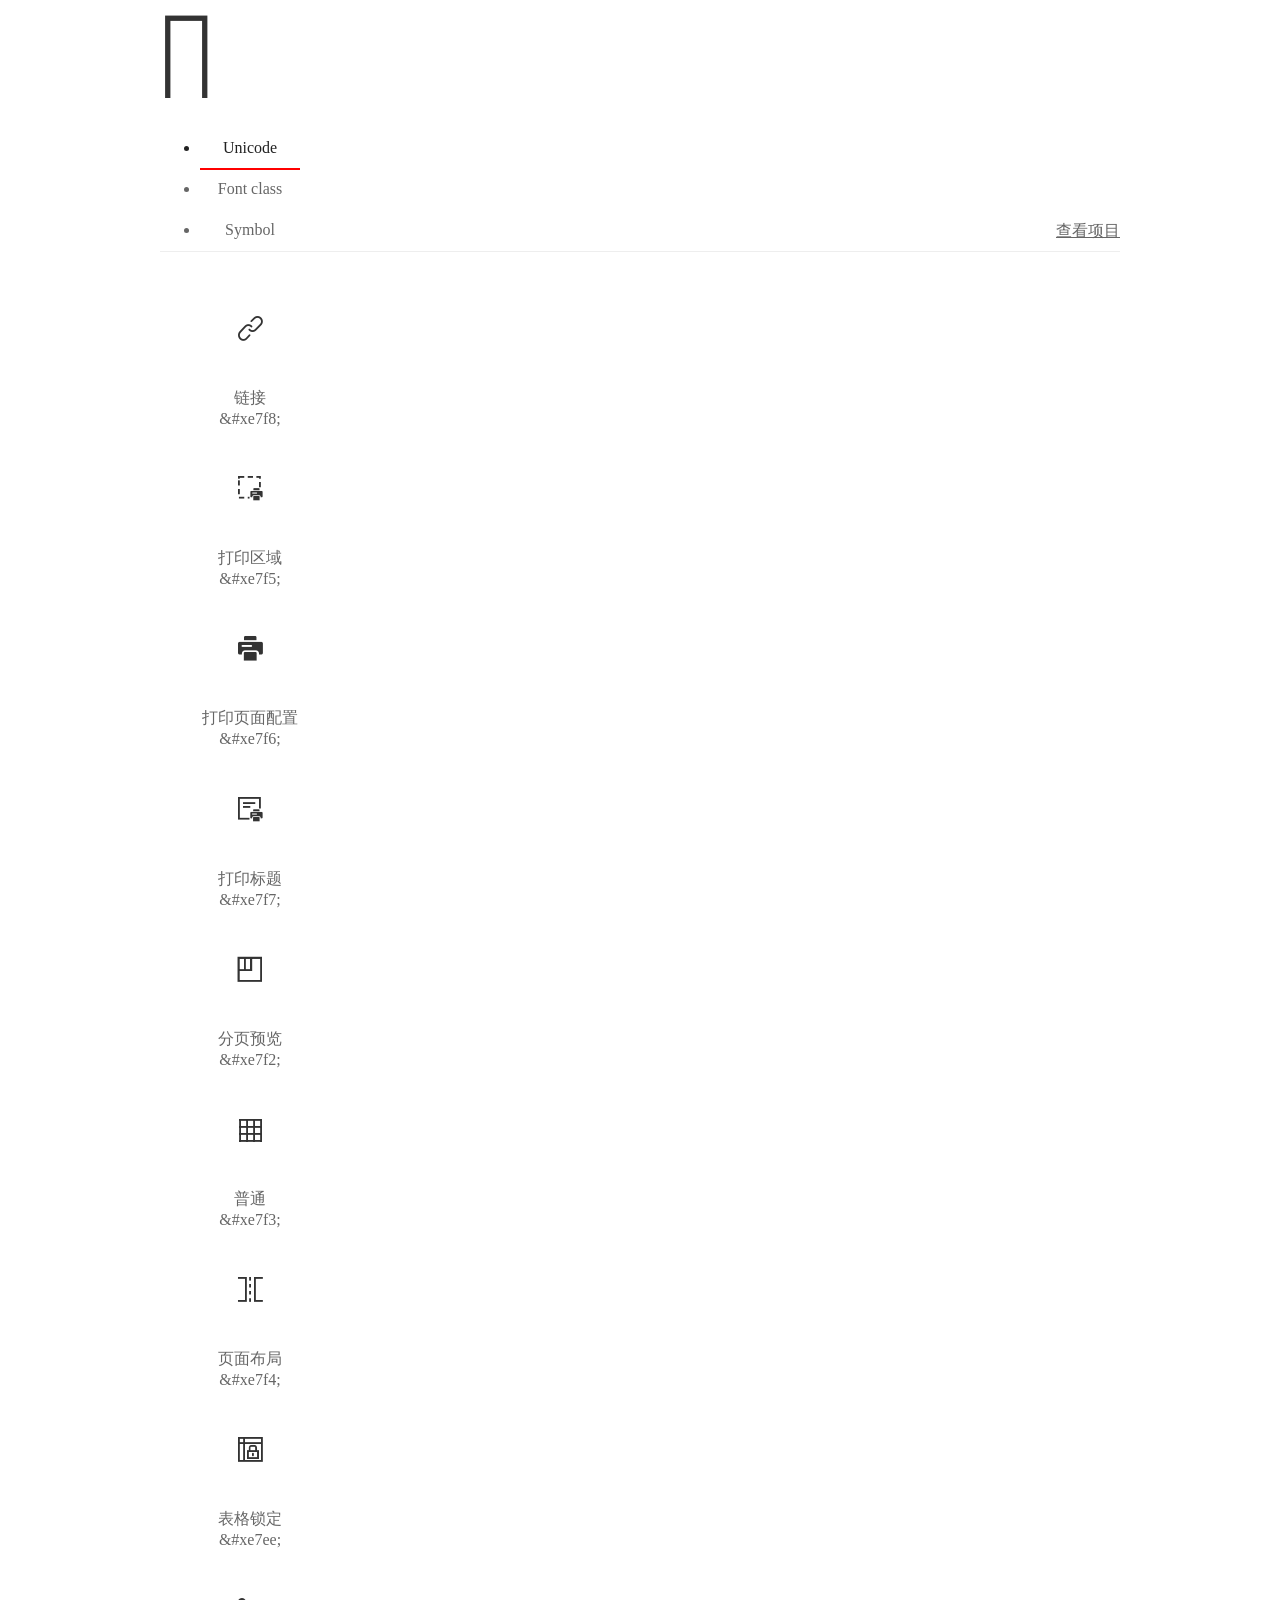
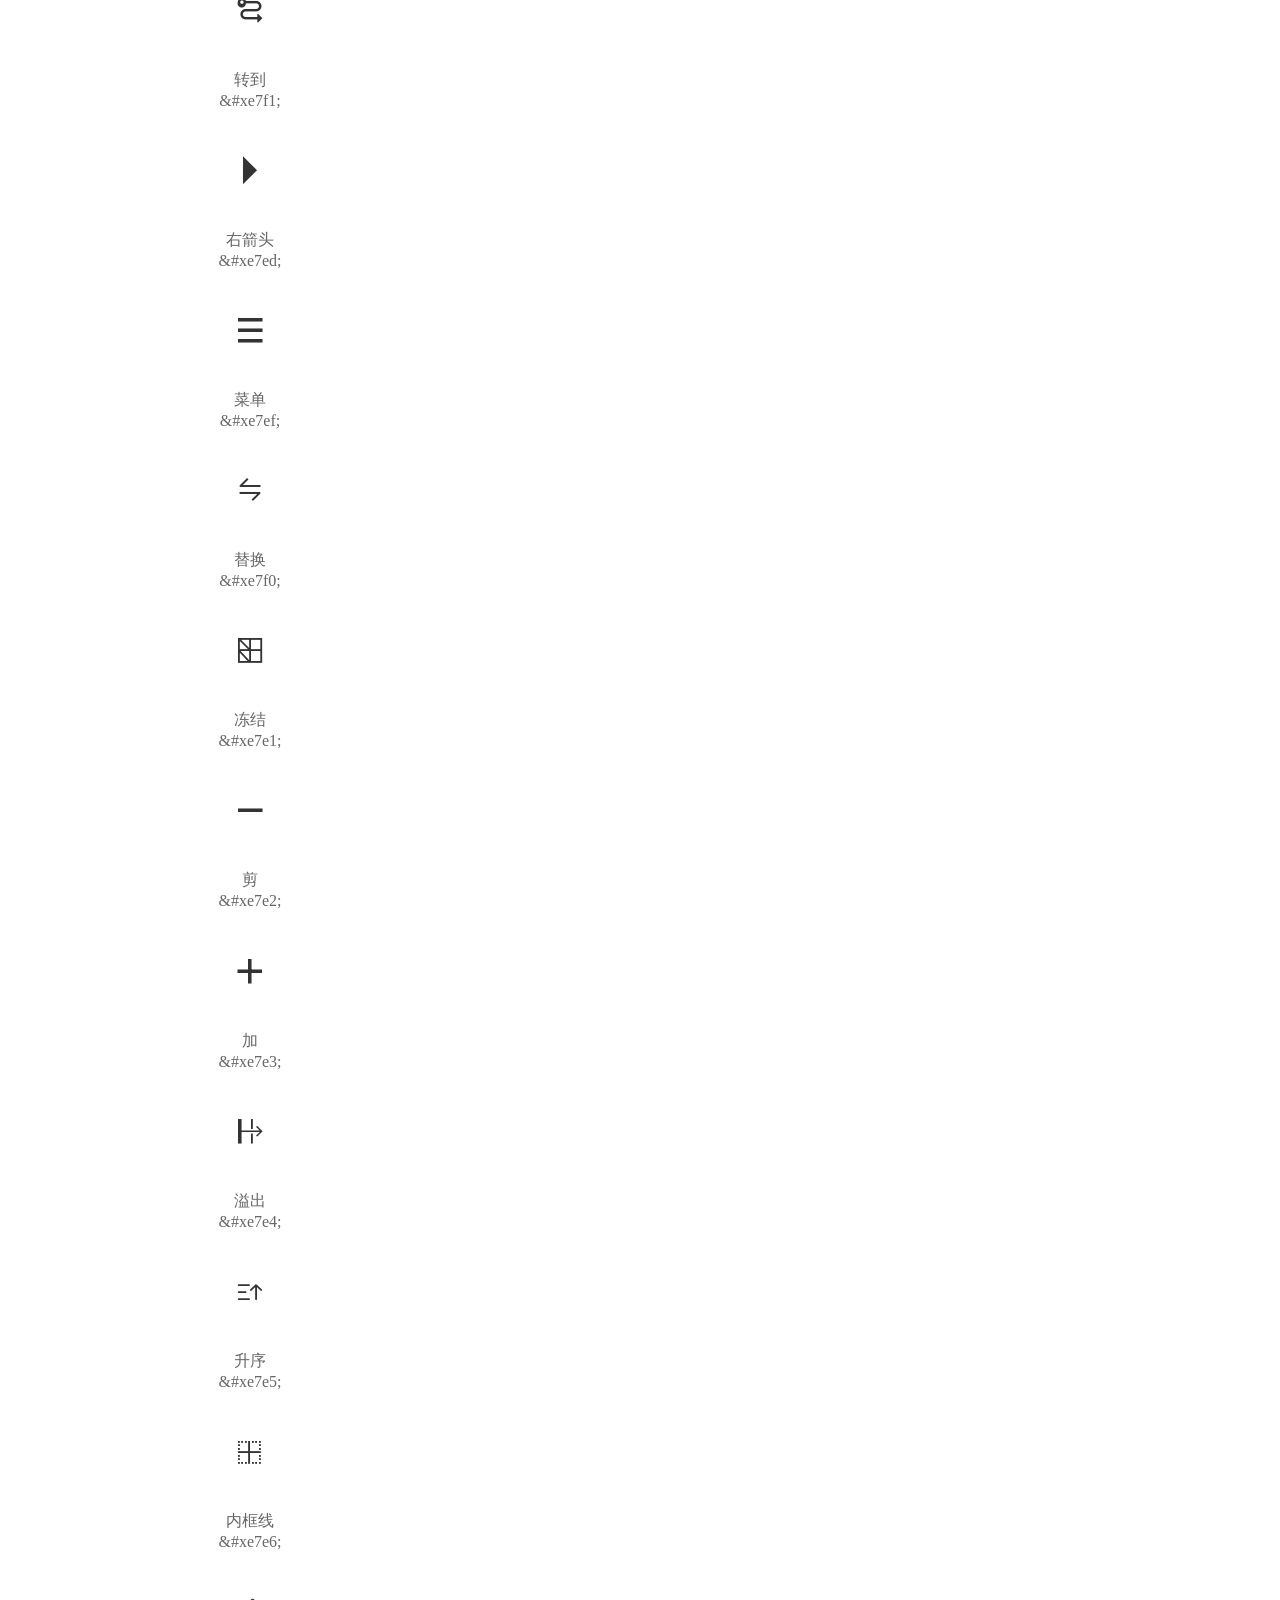
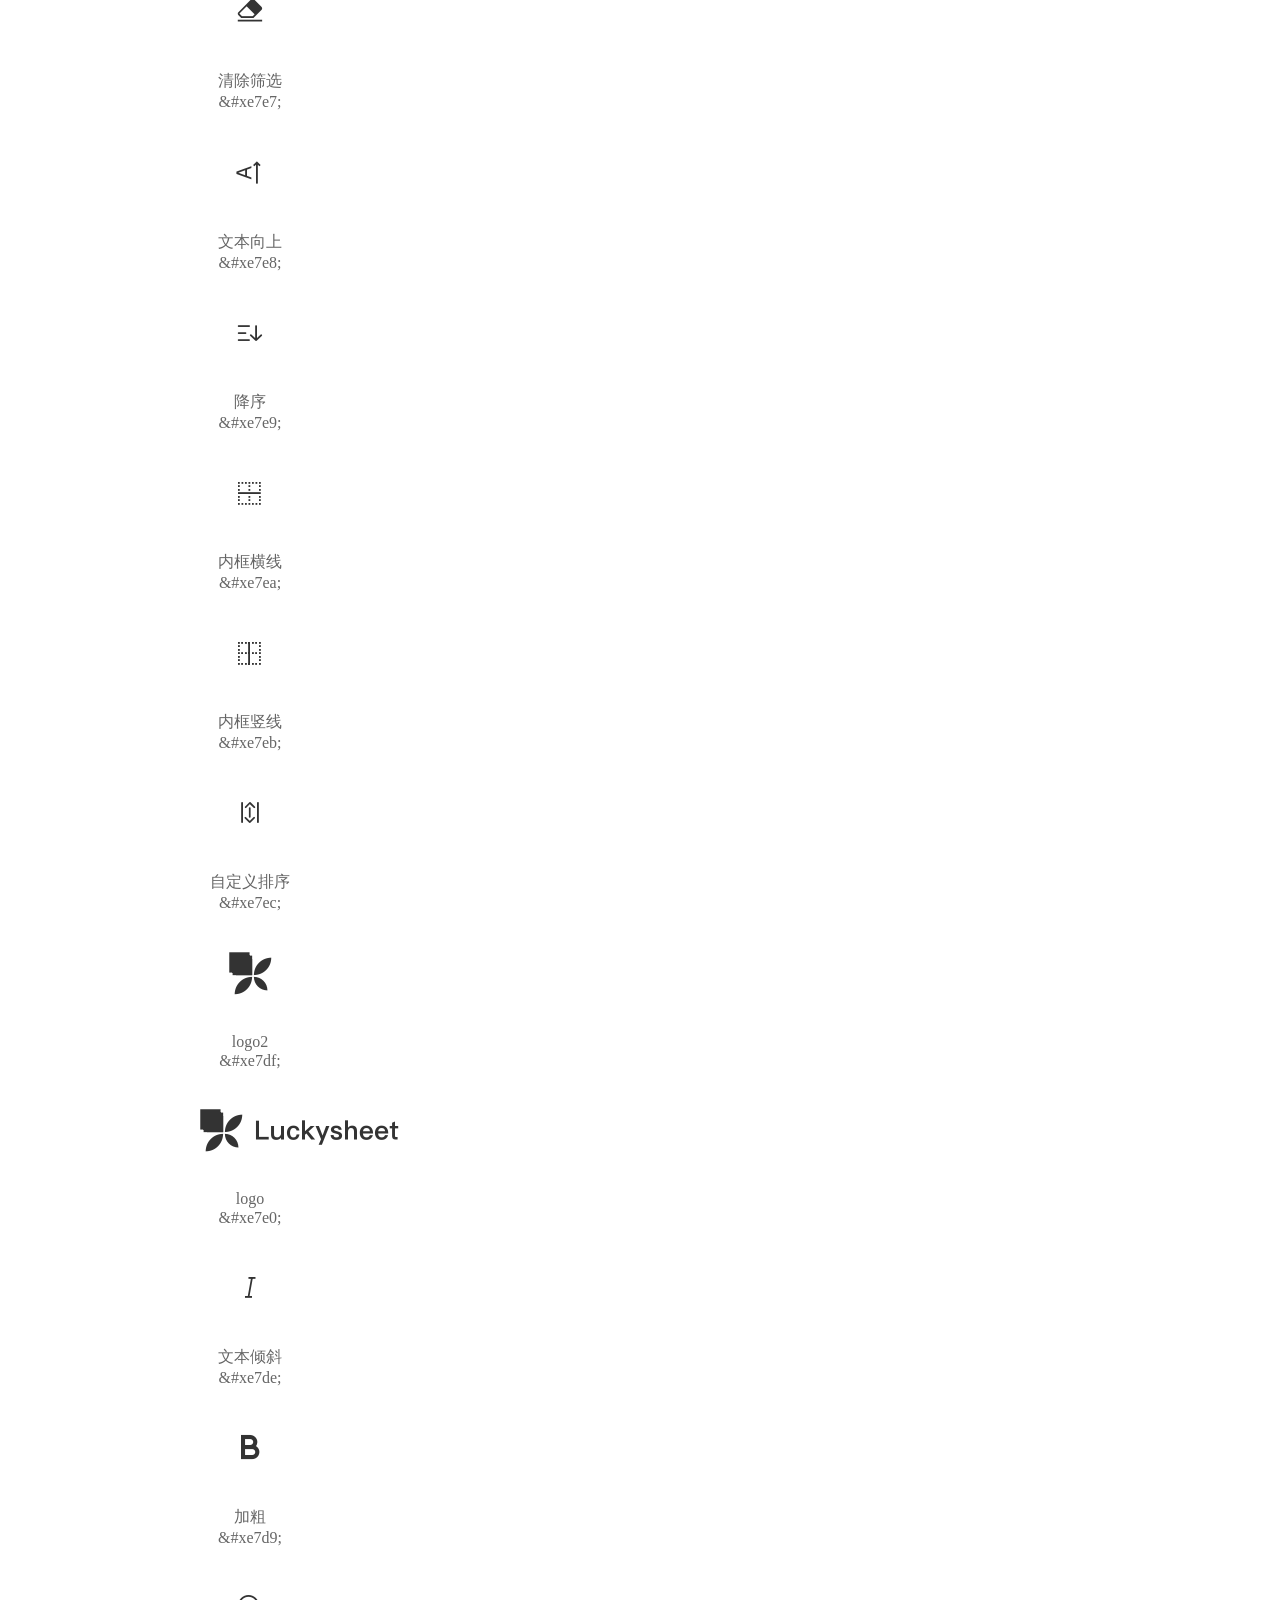
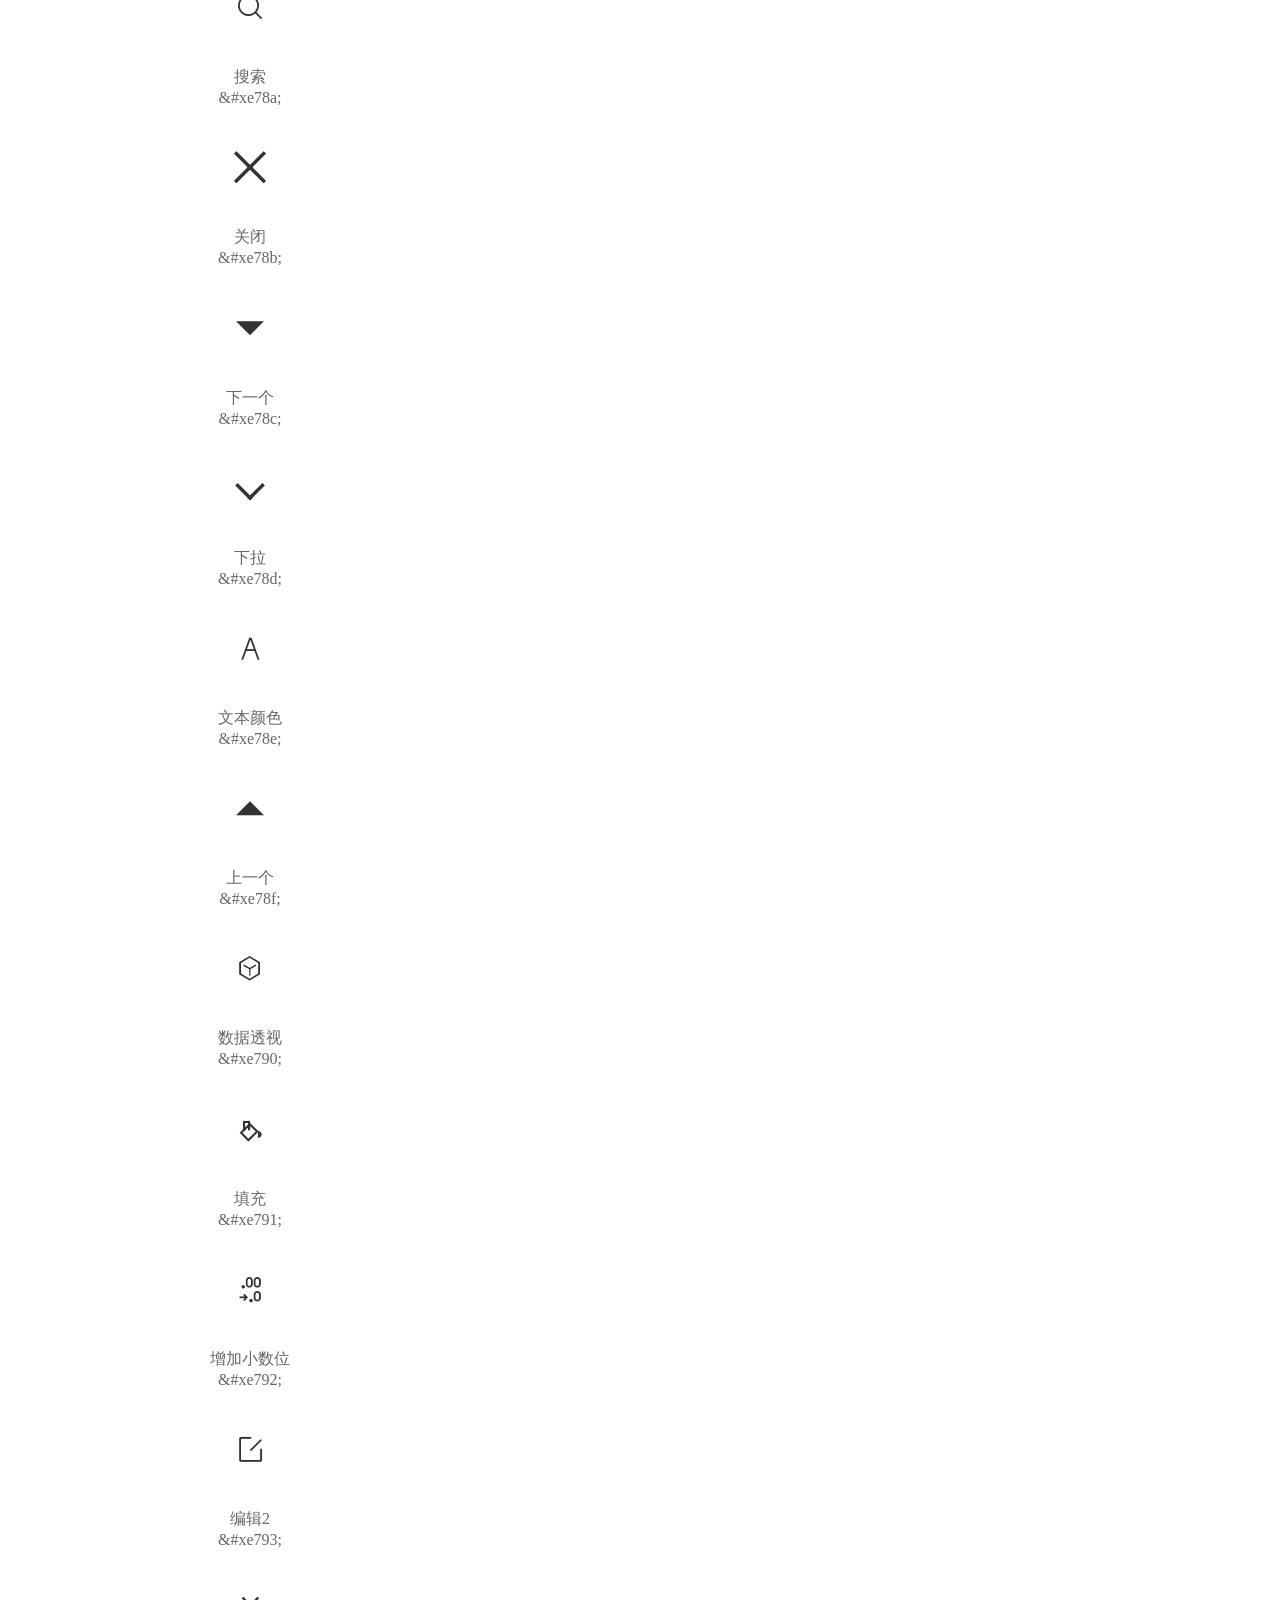
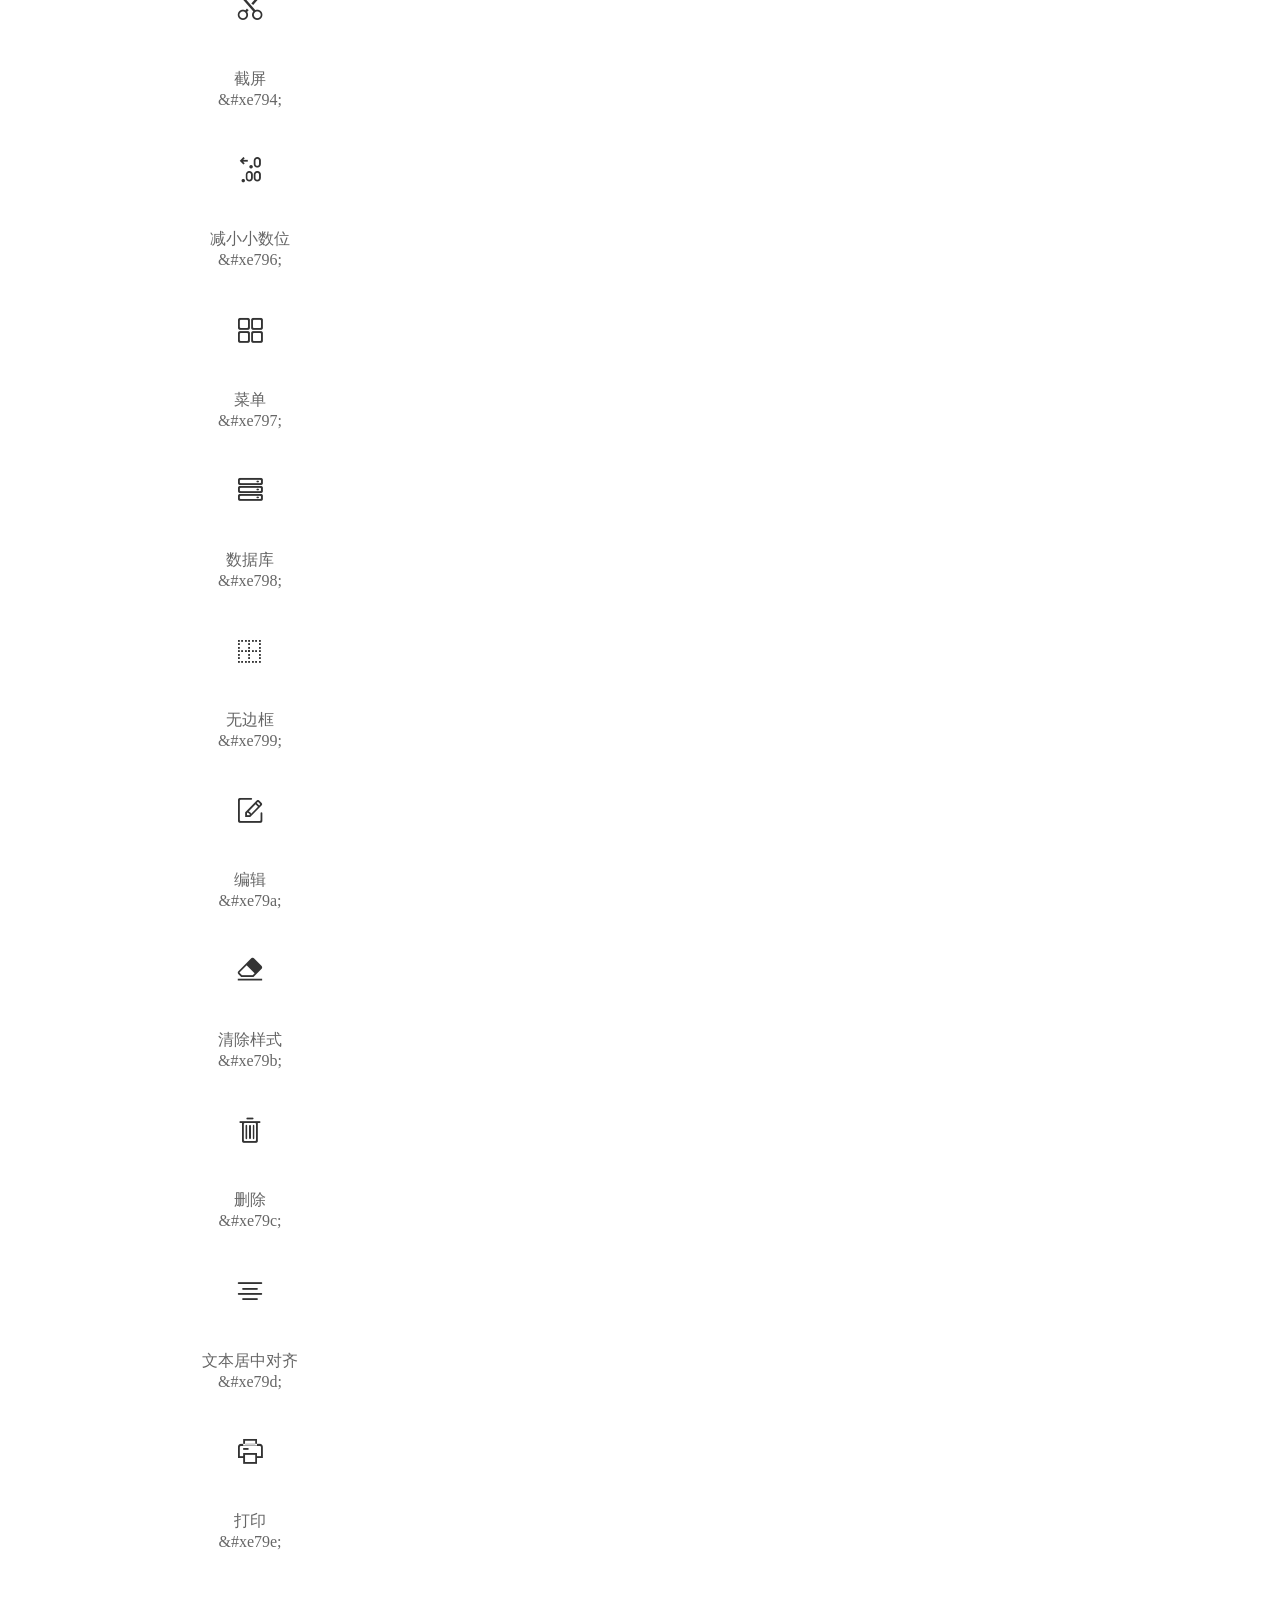
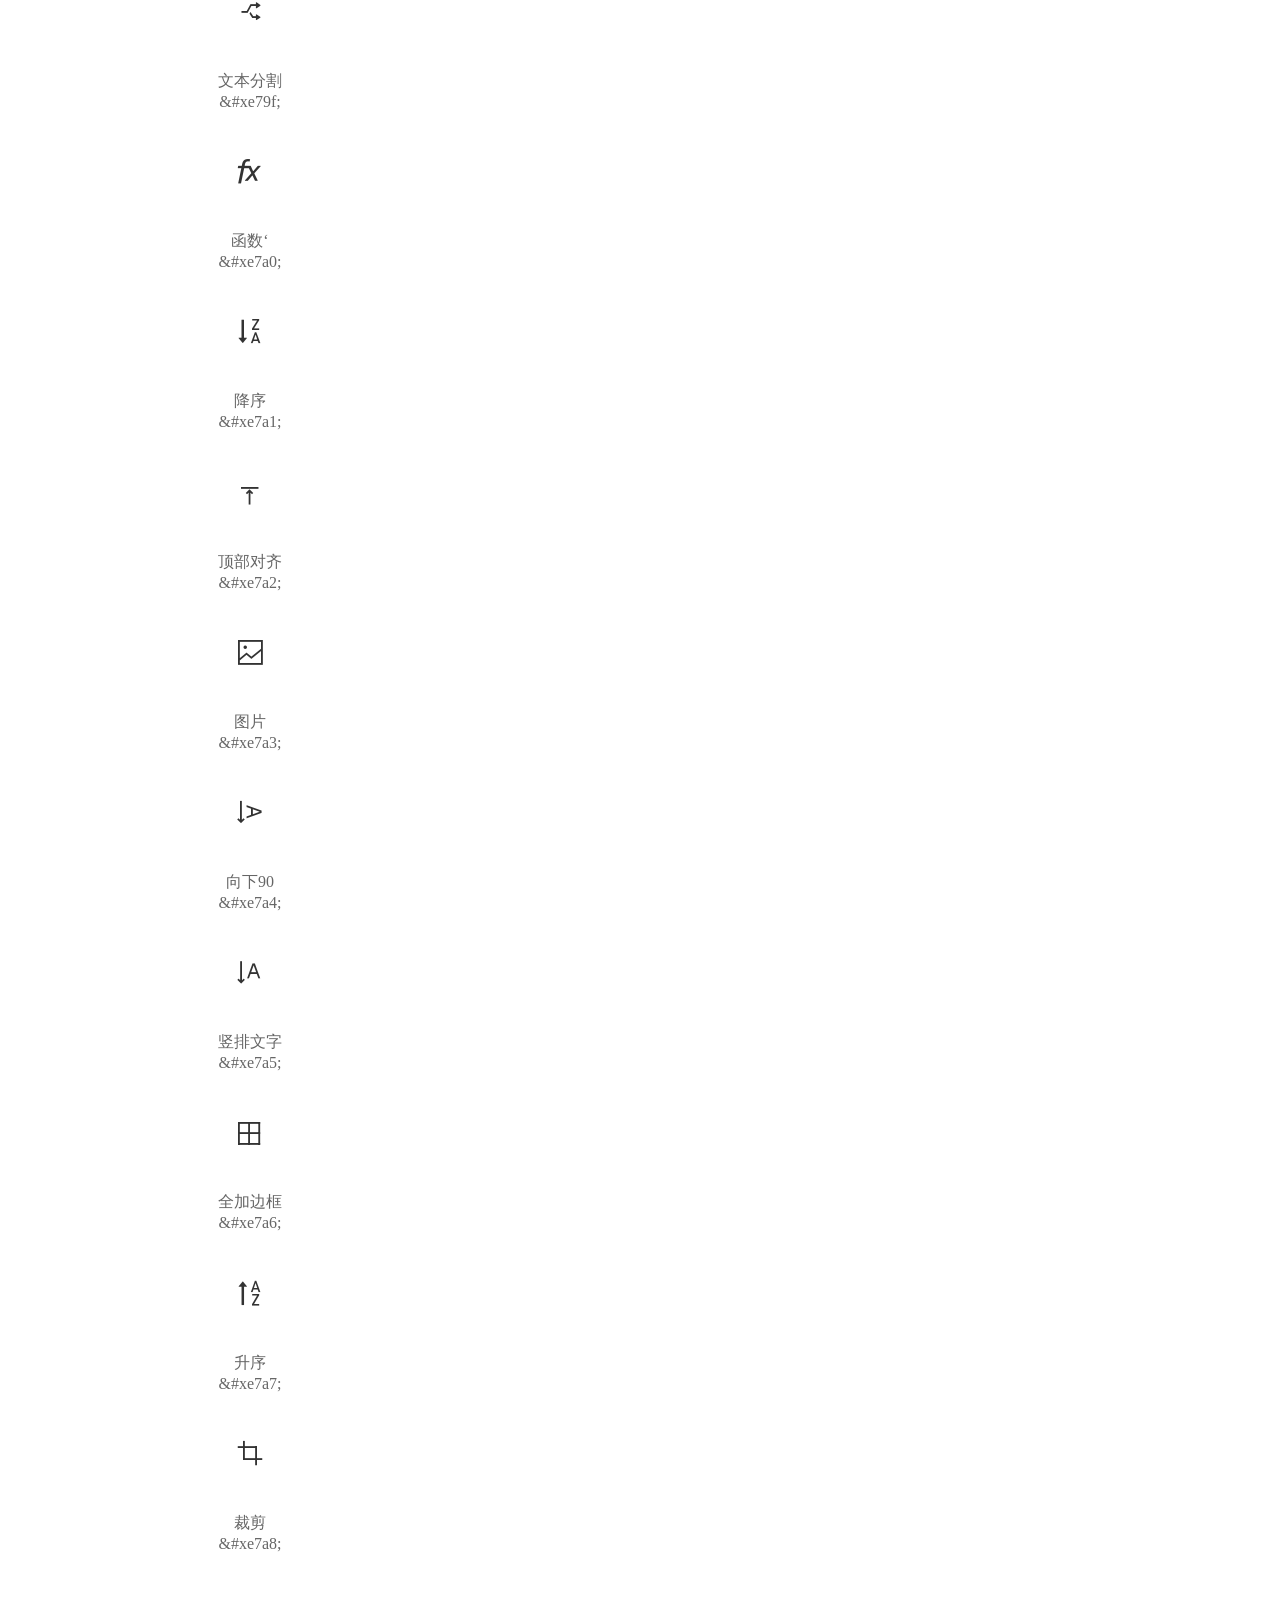
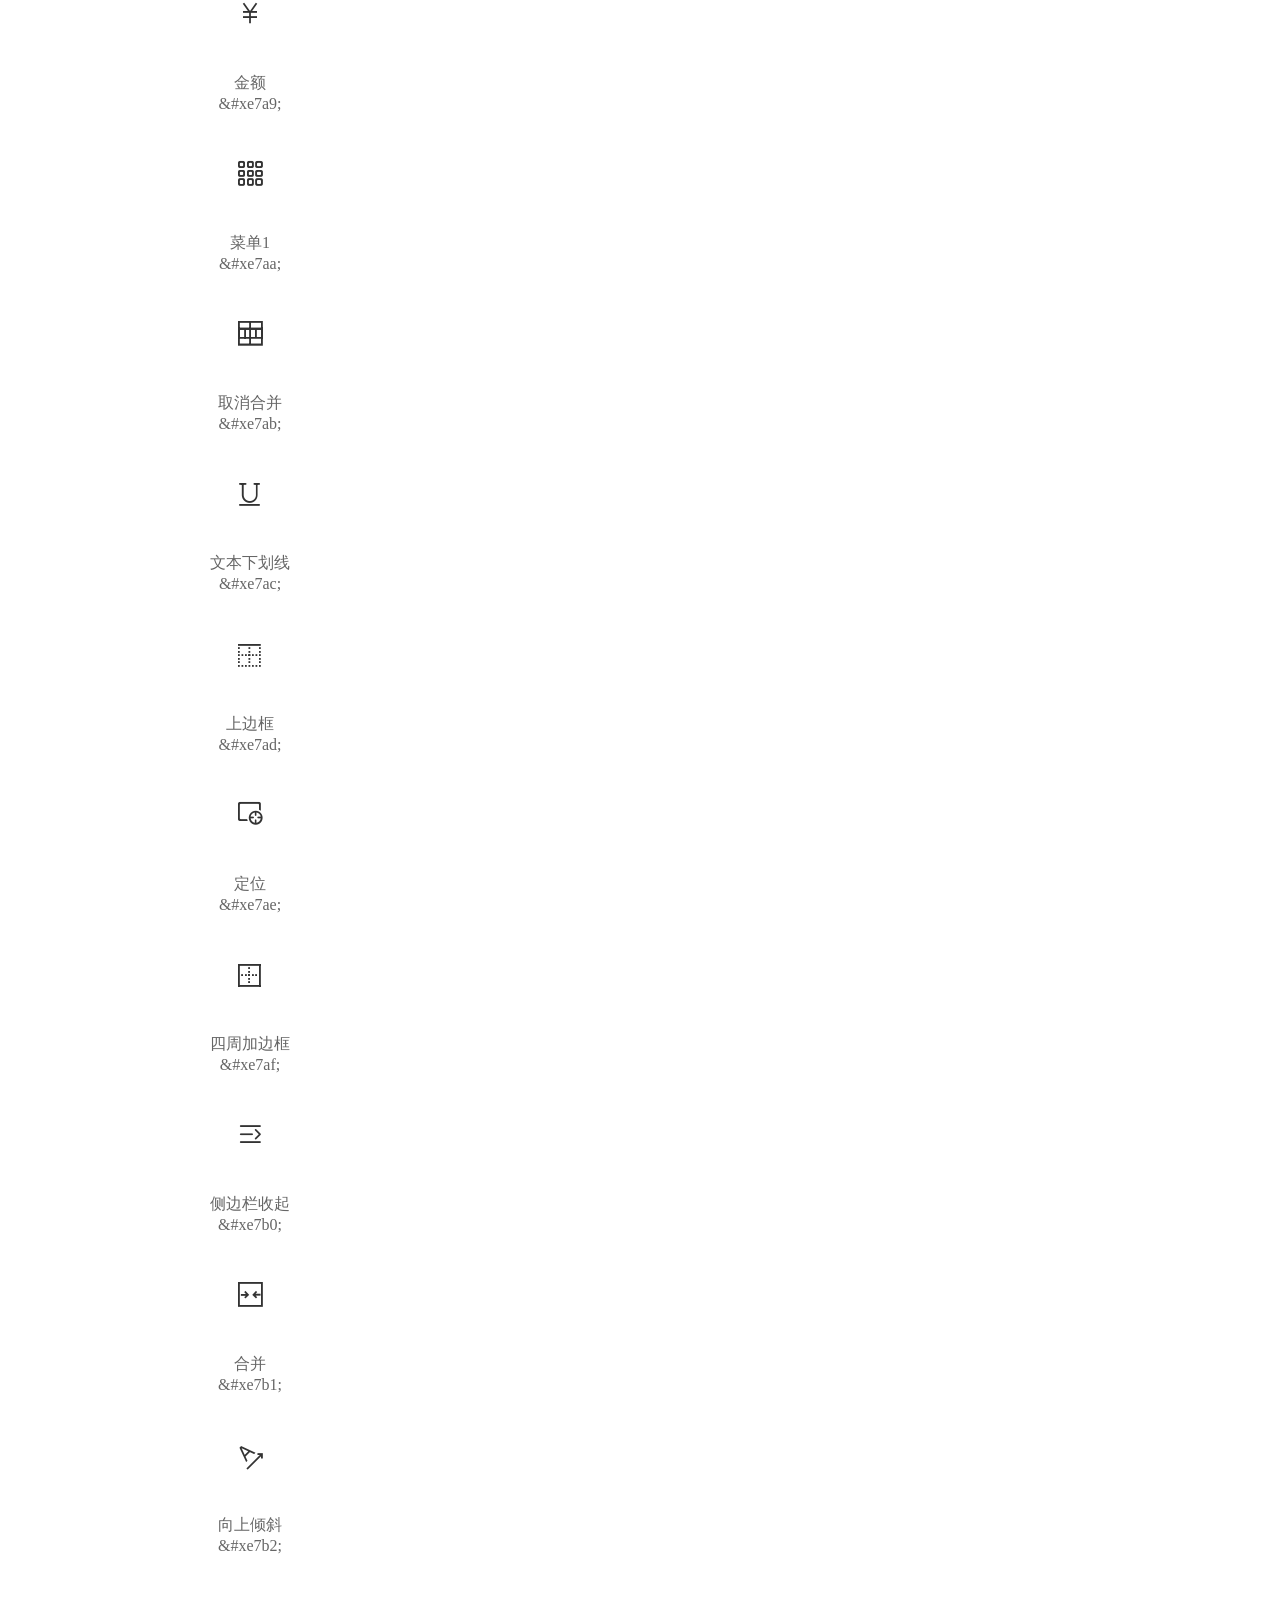
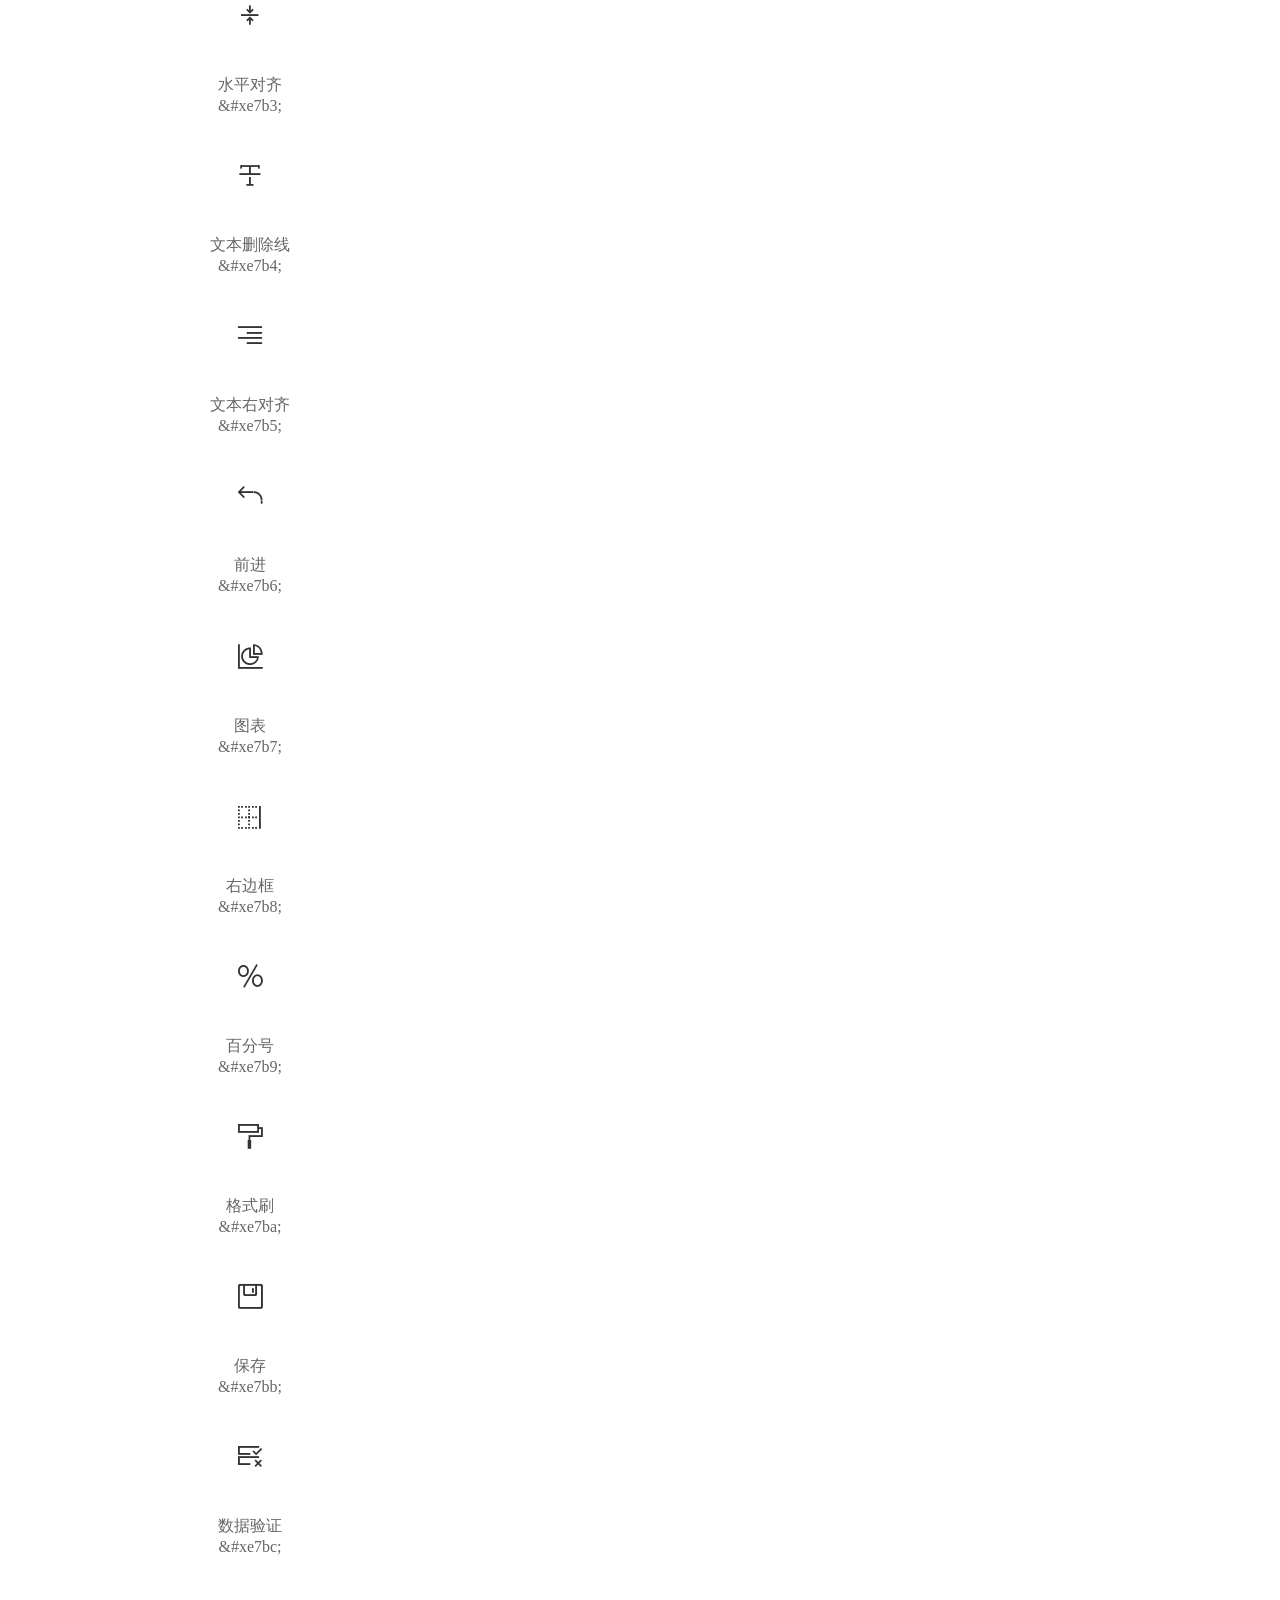
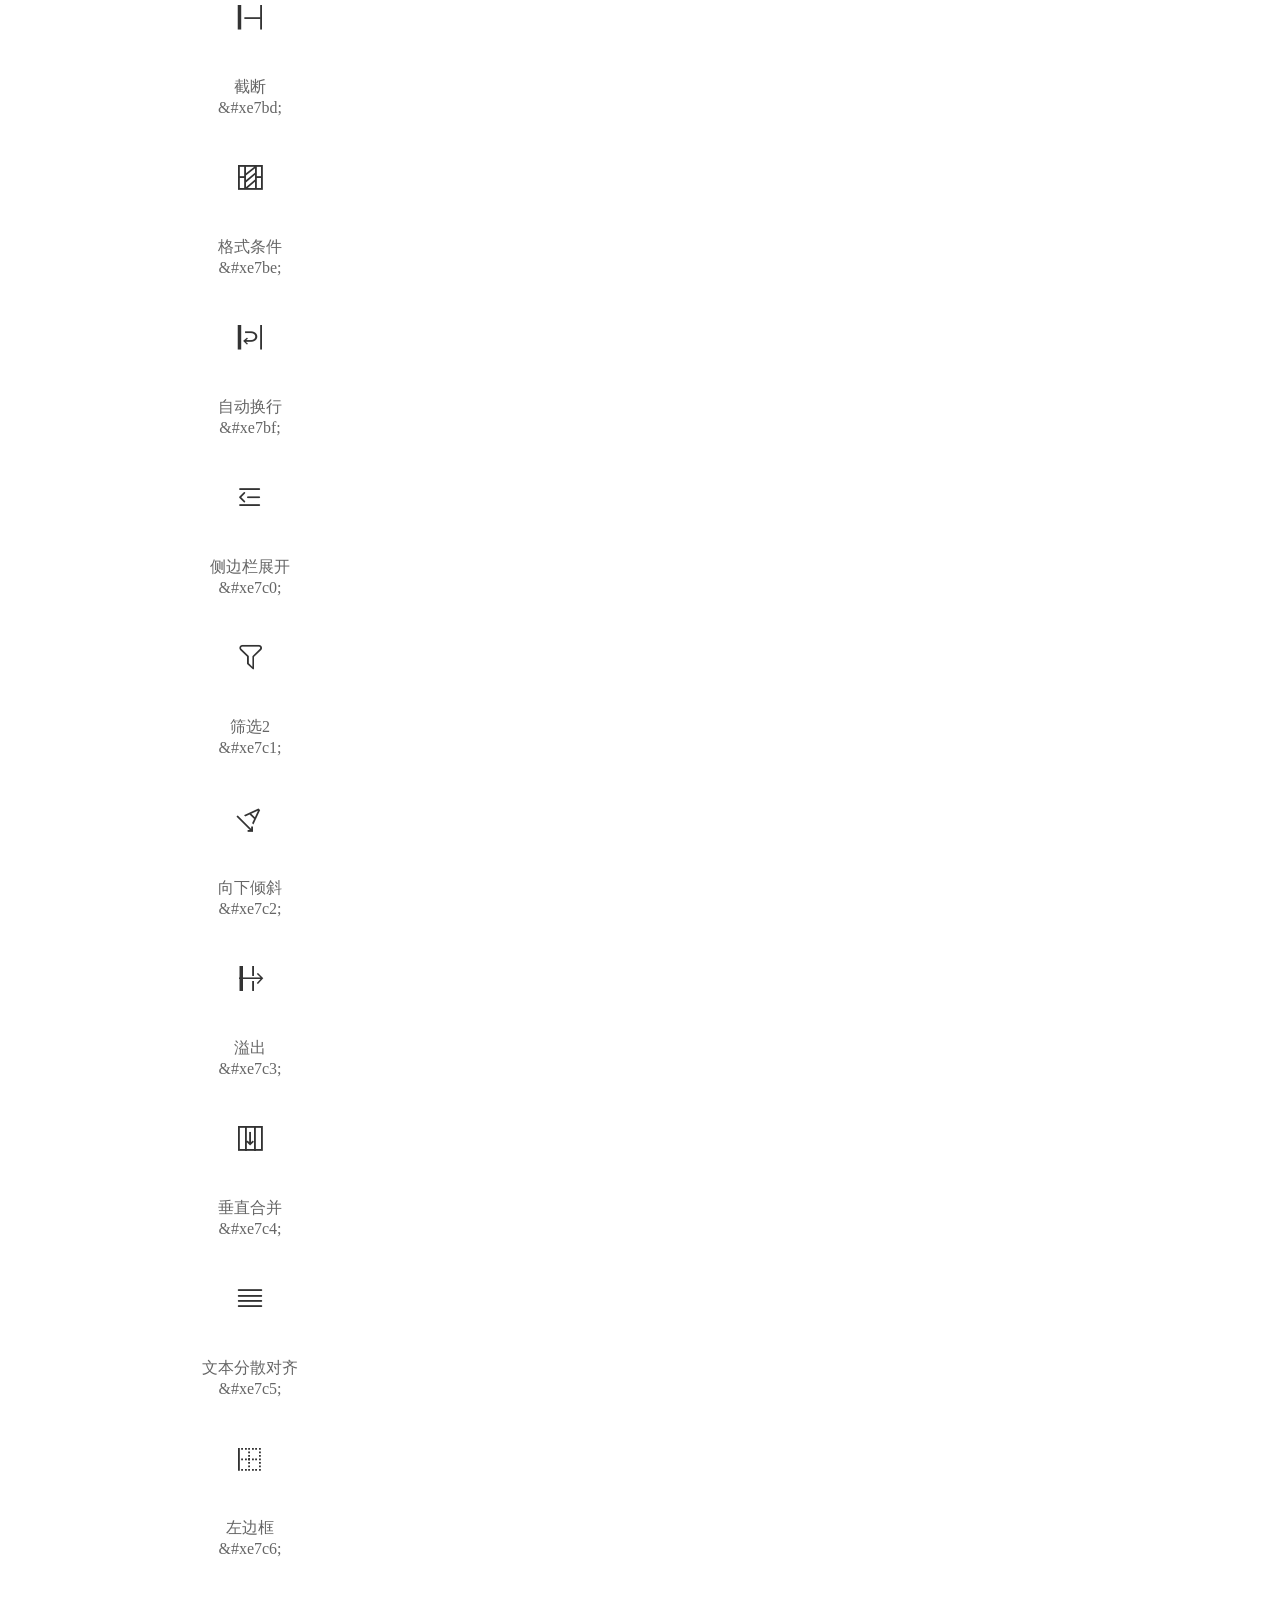
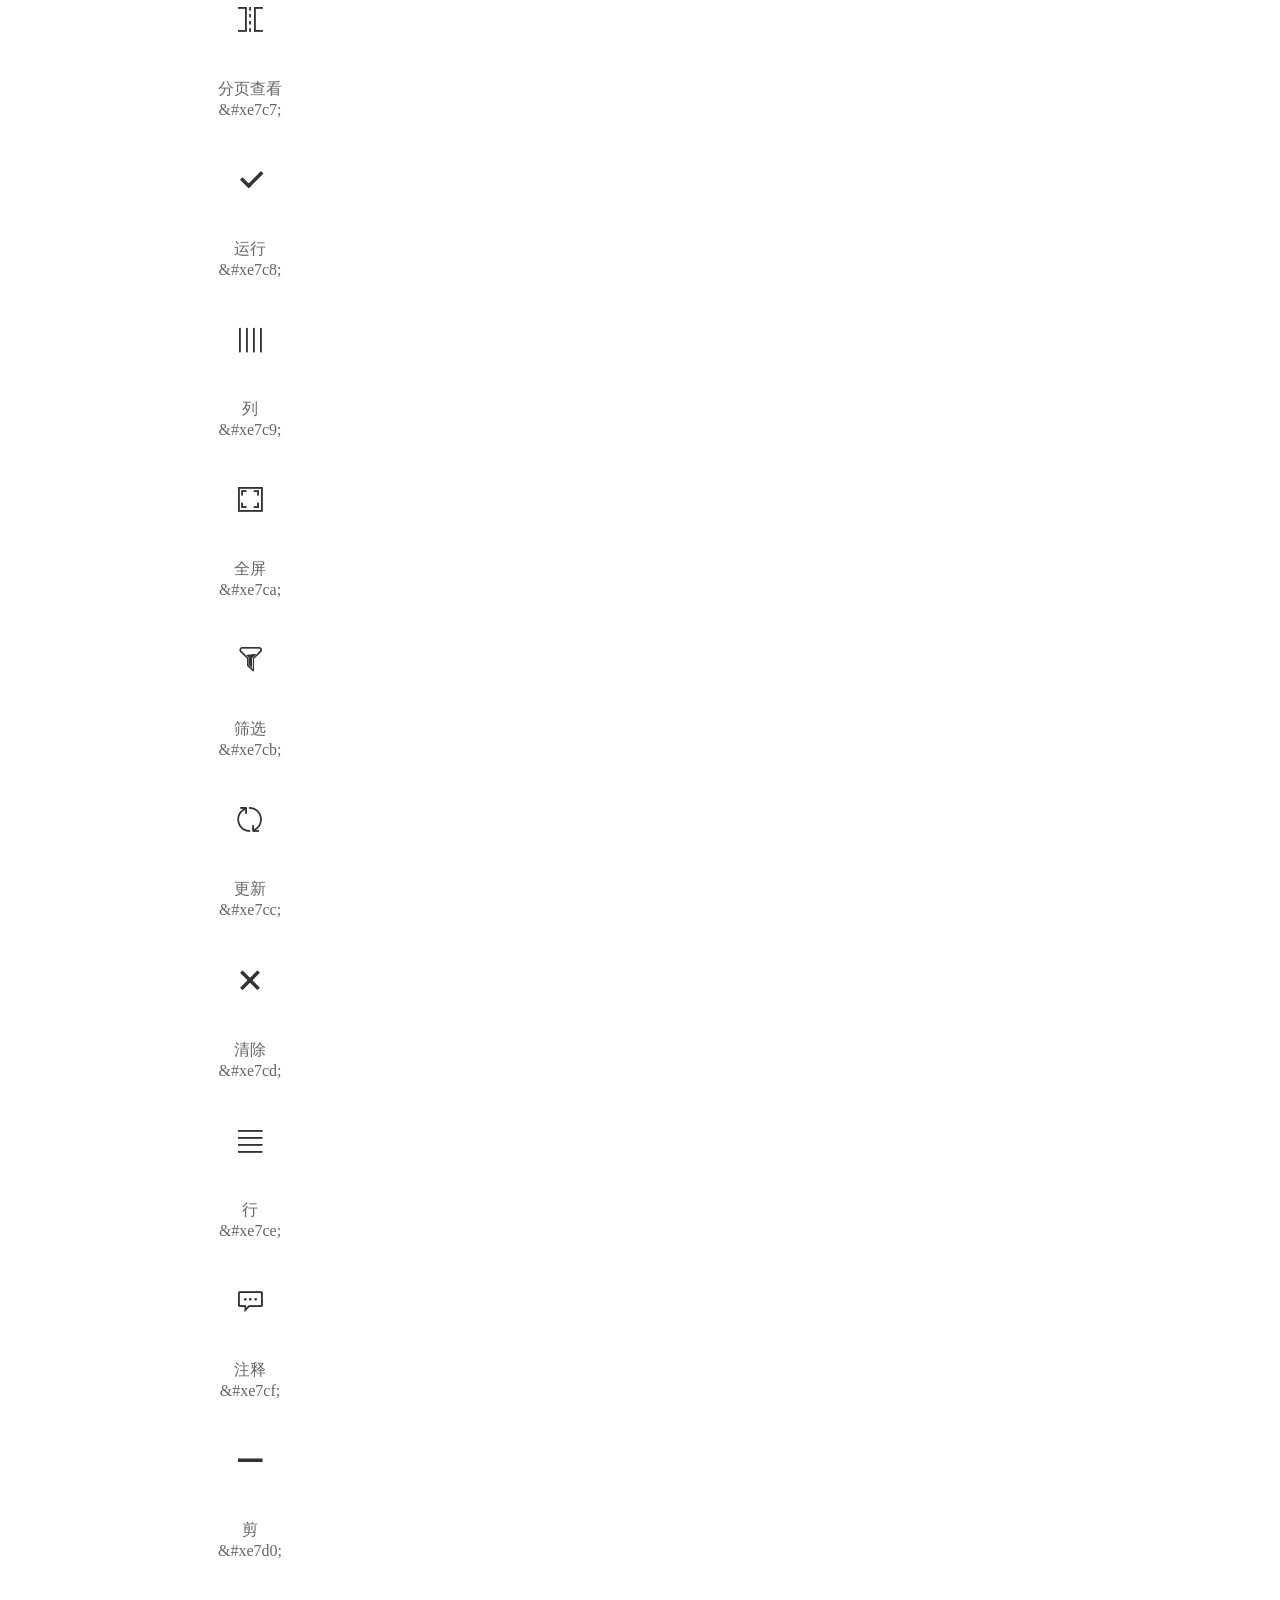
<file: web/vendor/luckysheet/assets/iconfont/demo_index.html>
<!DOCTYPE html>
<html>
<head>
  <meta charset="utf-8"/>
  <title>IconFont Demo</title>
  <link rel="shortcut icon" href="https://img.alicdn.com/tps/i4/TB1_oz6GVXXXXaFXpXXJDFnIXXX-64-64.ico" type="image/x-icon"/>
  <link rel="stylesheet" href="https://g.alicdn.com/thx/cube/1.3.2/cube.min.css">
  <link rel="stylesheet" href="demo.css">
  <link rel="stylesheet" href="iconfont.css">
  <script src="iconfont.js"></script>
  <!-- jQuery -->
  <script src="https://a1.alicdn.com/oss/uploads/2018/12/26/7bfddb60-08e8-11e9-9b04-53e73bb6408b.js"></script>
  <!-- 代码高亮 -->
  <script src="https://a1.alicdn.com/oss/uploads/2018/12/26/a3f714d0-08e6-11e9-8a15-ebf944d7534c.js"></script>
</head>
<body>
  <div class="main">
    <h1 class="logo"><a href="https://www.iconfont.cn/" title="iconfont 首页" target="_blank">&#xe86b;</a></h1>
    <div class="nav-tabs">
      <ul id="tabs" class="dib-box">
        <li class="dib active"><span>Unicode</span></li>
        <li class="dib"><span>Font class</span></li>
        <li class="dib"><span>Symbol</span></li>
      </ul>
      
      <a href="https://www.iconfont.cn/manage/index?manage_type=myprojects&projectId=1990368" target="_blank" class="nav-more">查看项目</a>
      
    </div>
    <div class="tab-container">
      <div class="content unicode" style="display: block;">
          <ul class="icon_lists dib-box">
          
            <li class="dib">
              <span class="icon iconfont">&#xe7f8;</span>
                <div class="name">链接</div>
                <div class="code-name">&amp;#xe7f8;</div>
              </li>
          
            <li class="dib">
              <span class="icon iconfont">&#xe7f5;</span>
                <div class="name">打印区域</div>
                <div class="code-name">&amp;#xe7f5;</div>
              </li>
          
            <li class="dib">
              <span class="icon iconfont">&#xe7f6;</span>
                <div class="name">打印页面配置</div>
                <div class="code-name">&amp;#xe7f6;</div>
              </li>
          
            <li class="dib">
              <span class="icon iconfont">&#xe7f7;</span>
                <div class="name">打印标题</div>
                <div class="code-name">&amp;#xe7f7;</div>
              </li>
          
            <li class="dib">
              <span class="icon iconfont">&#xe7f2;</span>
                <div class="name">分页预览</div>
                <div class="code-name">&amp;#xe7f2;</div>
              </li>
          
            <li class="dib">
              <span class="icon iconfont">&#xe7f3;</span>
                <div class="name">普通</div>
                <div class="code-name">&amp;#xe7f3;</div>
              </li>
          
            <li class="dib">
              <span class="icon iconfont">&#xe7f4;</span>
                <div class="name">页面布局</div>
                <div class="code-name">&amp;#xe7f4;</div>
              </li>
          
            <li class="dib">
              <span class="icon iconfont">&#xe7ee;</span>
                <div class="name">表格锁定</div>
                <div class="code-name">&amp;#xe7ee;</div>
              </li>
          
            <li class="dib">
              <span class="icon iconfont">&#xe7f1;</span>
                <div class="name">转到</div>
                <div class="code-name">&amp;#xe7f1;</div>
              </li>
          
            <li class="dib">
              <span class="icon iconfont">&#xe7ed;</span>
                <div class="name">右箭头</div>
                <div class="code-name">&amp;#xe7ed;</div>
              </li>
          
            <li class="dib">
              <span class="icon iconfont">&#xe7ef;</span>
                <div class="name">菜单</div>
                <div class="code-name">&amp;#xe7ef;</div>
              </li>
          
            <li class="dib">
              <span class="icon iconfont">&#xe7f0;</span>
                <div class="name">替换</div>
                <div class="code-name">&amp;#xe7f0;</div>
              </li>
          
            <li class="dib">
              <span class="icon iconfont">&#xe7e1;</span>
                <div class="name">冻结</div>
                <div class="code-name">&amp;#xe7e1;</div>
              </li>
          
            <li class="dib">
              <span class="icon iconfont">&#xe7e2;</span>
                <div class="name">剪</div>
                <div class="code-name">&amp;#xe7e2;</div>
              </li>
          
            <li class="dib">
              <span class="icon iconfont">&#xe7e3;</span>
                <div class="name">加</div>
                <div class="code-name">&amp;#xe7e3;</div>
              </li>
          
            <li class="dib">
              <span class="icon iconfont">&#xe7e4;</span>
                <div class="name">溢出</div>
                <div class="code-name">&amp;#xe7e4;</div>
              </li>
          
            <li class="dib">
              <span class="icon iconfont">&#xe7e5;</span>
                <div class="name">升序</div>
                <div class="code-name">&amp;#xe7e5;</div>
              </li>
          
            <li class="dib">
              <span class="icon iconfont">&#xe7e6;</span>
                <div class="name">内框线</div>
                <div class="code-name">&amp;#xe7e6;</div>
              </li>
          
            <li class="dib">
              <span class="icon iconfont">&#xe7e7;</span>
                <div class="name">清除筛选</div>
                <div class="code-name">&amp;#xe7e7;</div>
              </li>
          
            <li class="dib">
              <span class="icon iconfont">&#xe7e8;</span>
                <div class="name">文本向上</div>
                <div class="code-name">&amp;#xe7e8;</div>
              </li>
          
            <li class="dib">
              <span class="icon iconfont">&#xe7e9;</span>
                <div class="name">降序</div>
                <div class="code-name">&amp;#xe7e9;</div>
              </li>
          
            <li class="dib">
              <span class="icon iconfont">&#xe7ea;</span>
                <div class="name">内框横线</div>
                <div class="code-name">&amp;#xe7ea;</div>
              </li>
          
            <li class="dib">
              <span class="icon iconfont">&#xe7eb;</span>
                <div class="name">内框竖线</div>
                <div class="code-name">&amp;#xe7eb;</div>
              </li>
          
            <li class="dib">
              <span class="icon iconfont">&#xe7ec;</span>
                <div class="name">自定义排序</div>
                <div class="code-name">&amp;#xe7ec;</div>
              </li>
          
            <li class="dib">
              <span class="icon iconfont">&#xe7df;</span>
                <div class="name">logo2</div>
                <div class="code-name">&amp;#xe7df;</div>
              </li>
          
            <li class="dib">
              <span class="icon iconfont">&#xe7e0;</span>
                <div class="name">logo</div>
                <div class="code-name">&amp;#xe7e0;</div>
              </li>
          
            <li class="dib">
              <span class="icon iconfont">&#xe7de;</span>
                <div class="name">文本倾斜</div>
                <div class="code-name">&amp;#xe7de;</div>
              </li>
          
            <li class="dib">
              <span class="icon iconfont">&#xe7d9;</span>
                <div class="name">加粗</div>
                <div class="code-name">&amp;#xe7d9;</div>
              </li>
          
            <li class="dib">
              <span class="icon iconfont">&#xe78a;</span>
                <div class="name">搜索</div>
                <div class="code-name">&amp;#xe78a;</div>
              </li>
          
            <li class="dib">
              <span class="icon iconfont">&#xe78b;</span>
                <div class="name">关闭</div>
                <div class="code-name">&amp;#xe78b;</div>
              </li>
          
            <li class="dib">
              <span class="icon iconfont">&#xe78c;</span>
                <div class="name">下一个</div>
                <div class="code-name">&amp;#xe78c;</div>
              </li>
          
            <li class="dib">
              <span class="icon iconfont">&#xe78d;</span>
                <div class="name">下拉</div>
                <div class="code-name">&amp;#xe78d;</div>
              </li>
          
            <li class="dib">
              <span class="icon iconfont">&#xe78e;</span>
                <div class="name">文本颜色</div>
                <div class="code-name">&amp;#xe78e;</div>
              </li>
          
            <li class="dib">
              <span class="icon iconfont">&#xe78f;</span>
                <div class="name">上一个</div>
                <div class="code-name">&amp;#xe78f;</div>
              </li>
          
            <li class="dib">
              <span class="icon iconfont">&#xe790;</span>
                <div class="name">数据透视</div>
                <div class="code-name">&amp;#xe790;</div>
              </li>
          
            <li class="dib">
              <span class="icon iconfont">&#xe791;</span>
                <div class="name">填充</div>
                <div class="code-name">&amp;#xe791;</div>
              </li>
          
            <li class="dib">
              <span class="icon iconfont">&#xe792;</span>
                <div class="name">增加小数位</div>
                <div class="code-name">&amp;#xe792;</div>
              </li>
          
            <li class="dib">
              <span class="icon iconfont">&#xe793;</span>
                <div class="name">编辑2</div>
                <div class="code-name">&amp;#xe793;</div>
              </li>
          
            <li class="dib">
              <span class="icon iconfont">&#xe794;</span>
                <div class="name">截屏</div>
                <div class="code-name">&amp;#xe794;</div>
              </li>
          
            <li class="dib">
              <span class="icon iconfont">&#xe796;</span>
                <div class="name">减小小数位</div>
                <div class="code-name">&amp;#xe796;</div>
              </li>
          
            <li class="dib">
              <span class="icon iconfont">&#xe797;</span>
                <div class="name">菜单</div>
                <div class="code-name">&amp;#xe797;</div>
              </li>
          
            <li class="dib">
              <span class="icon iconfont">&#xe798;</span>
                <div class="name">数据库</div>
                <div class="code-name">&amp;#xe798;</div>
              </li>
          
            <li class="dib">
              <span class="icon iconfont">&#xe799;</span>
                <div class="name">无边框</div>
                <div class="code-name">&amp;#xe799;</div>
              </li>
          
            <li class="dib">
              <span class="icon iconfont">&#xe79a;</span>
                <div class="name">编辑</div>
                <div class="code-name">&amp;#xe79a;</div>
              </li>
          
            <li class="dib">
              <span class="icon iconfont">&#xe79b;</span>
                <div class="name">清除样式</div>
                <div class="code-name">&amp;#xe79b;</div>
              </li>
          
            <li class="dib">
              <span class="icon iconfont">&#xe79c;</span>
                <div class="name">删除</div>
                <div class="code-name">&amp;#xe79c;</div>
              </li>
          
            <li class="dib">
              <span class="icon iconfont">&#xe79d;</span>
                <div class="name">文本居中对齐</div>
                <div class="code-name">&amp;#xe79d;</div>
              </li>
          
            <li class="dib">
              <span class="icon iconfont">&#xe79e;</span>
                <div class="name">打印</div>
                <div class="code-name">&amp;#xe79e;</div>
              </li>
          
            <li class="dib">
              <span class="icon iconfont">&#xe79f;</span>
                <div class="name">文本分割</div>
                <div class="code-name">&amp;#xe79f;</div>
              </li>
          
            <li class="dib">
              <span class="icon iconfont">&#xe7a0;</span>
                <div class="name">函数‘</div>
                <div class="code-name">&amp;#xe7a0;</div>
              </li>
          
            <li class="dib">
              <span class="icon iconfont">&#xe7a1;</span>
                <div class="name">降序</div>
                <div class="code-name">&amp;#xe7a1;</div>
              </li>
          
            <li class="dib">
              <span class="icon iconfont">&#xe7a2;</span>
                <div class="name">顶部对齐</div>
                <div class="code-name">&amp;#xe7a2;</div>
              </li>
          
            <li class="dib">
              <span class="icon iconfont">&#xe7a3;</span>
                <div class="name">图片</div>
                <div class="code-name">&amp;#xe7a3;</div>
              </li>
          
            <li class="dib">
              <span class="icon iconfont">&#xe7a4;</span>
                <div class="name">向下90</div>
                <div class="code-name">&amp;#xe7a4;</div>
              </li>
          
            <li class="dib">
              <span class="icon iconfont">&#xe7a5;</span>
                <div class="name">竖排文字</div>
                <div class="code-name">&amp;#xe7a5;</div>
              </li>
          
            <li class="dib">
              <span class="icon iconfont">&#xe7a6;</span>
                <div class="name">全加边框</div>
                <div class="code-name">&amp;#xe7a6;</div>
              </li>
          
            <li class="dib">
              <span class="icon iconfont">&#xe7a7;</span>
                <div class="name">升序</div>
                <div class="code-name">&amp;#xe7a7;</div>
              </li>
          
            <li class="dib">
              <span class="icon iconfont">&#xe7a8;</span>
                <div class="name">裁剪</div>
                <div class="code-name">&amp;#xe7a8;</div>
              </li>
          
            <li class="dib">
              <span class="icon iconfont">&#xe7a9;</span>
                <div class="name">金额</div>
                <div class="code-name">&amp;#xe7a9;</div>
              </li>
          
            <li class="dib">
              <span class="icon iconfont">&#xe7aa;</span>
                <div class="name">菜单1</div>
                <div class="code-name">&amp;#xe7aa;</div>
              </li>
          
            <li class="dib">
              <span class="icon iconfont">&#xe7ab;</span>
                <div class="name">取消合并</div>
                <div class="code-name">&amp;#xe7ab;</div>
              </li>
          
            <li class="dib">
              <span class="icon iconfont">&#xe7ac;</span>
                <div class="name">文本下划线</div>
                <div class="code-name">&amp;#xe7ac;</div>
              </li>
          
            <li class="dib">
              <span class="icon iconfont">&#xe7ad;</span>
                <div class="name">上边框</div>
                <div class="code-name">&amp;#xe7ad;</div>
              </li>
          
            <li class="dib">
              <span class="icon iconfont">&#xe7ae;</span>
                <div class="name">定位</div>
                <div class="code-name">&amp;#xe7ae;</div>
              </li>
          
            <li class="dib">
              <span class="icon iconfont">&#xe7af;</span>
                <div class="name">四周加边框</div>
                <div class="code-name">&amp;#xe7af;</div>
              </li>
          
            <li class="dib">
              <span class="icon iconfont">&#xe7b0;</span>
                <div class="name">侧边栏收起</div>
                <div class="code-name">&amp;#xe7b0;</div>
              </li>
          
            <li class="dib">
              <span class="icon iconfont">&#xe7b1;</span>
                <div class="name">合并</div>
                <div class="code-name">&amp;#xe7b1;</div>
              </li>
          
            <li class="dib">
              <span class="icon iconfont">&#xe7b2;</span>
                <div class="name">向上倾斜</div>
                <div class="code-name">&amp;#xe7b2;</div>
              </li>
          
            <li class="dib">
              <span class="icon iconfont">&#xe7b3;</span>
                <div class="name">水平对齐</div>
                <div class="code-name">&amp;#xe7b3;</div>
              </li>
          
            <li class="dib">
              <span class="icon iconfont">&#xe7b4;</span>
                <div class="name">文本删除线</div>
                <div class="code-name">&amp;#xe7b4;</div>
              </li>
          
            <li class="dib">
              <span class="icon iconfont">&#xe7b5;</span>
                <div class="name">文本右对齐</div>
                <div class="code-name">&amp;#xe7b5;</div>
              </li>
          
            <li class="dib">
              <span class="icon iconfont">&#xe7b6;</span>
                <div class="name">前进</div>
                <div class="code-name">&amp;#xe7b6;</div>
              </li>
          
            <li class="dib">
              <span class="icon iconfont">&#xe7b7;</span>
                <div class="name">图表</div>
                <div class="code-name">&amp;#xe7b7;</div>
              </li>
          
            <li class="dib">
              <span class="icon iconfont">&#xe7b8;</span>
                <div class="name">右边框</div>
                <div class="code-name">&amp;#xe7b8;</div>
              </li>
          
            <li class="dib">
              <span class="icon iconfont">&#xe7b9;</span>
                <div class="name">百分号</div>
                <div class="code-name">&amp;#xe7b9;</div>
              </li>
          
            <li class="dib">
              <span class="icon iconfont">&#xe7ba;</span>
                <div class="name">格式刷</div>
                <div class="code-name">&amp;#xe7ba;</div>
              </li>
          
            <li class="dib">
              <span class="icon iconfont">&#xe7bb;</span>
                <div class="name">保存</div>
                <div class="code-name">&amp;#xe7bb;</div>
              </li>
          
            <li class="dib">
              <span class="icon iconfont">&#xe7bc;</span>
                <div class="name">数据验证</div>
                <div class="code-name">&amp;#xe7bc;</div>
              </li>
          
            <li class="dib">
              <span class="icon iconfont">&#xe7bd;</span>
                <div class="name">截断</div>
                <div class="code-name">&amp;#xe7bd;</div>
              </li>
          
            <li class="dib">
              <span class="icon iconfont">&#xe7be;</span>
                <div class="name">格式条件</div>
                <div class="code-name">&amp;#xe7be;</div>
              </li>
          
            <li class="dib">
              <span class="icon iconfont">&#xe7bf;</span>
                <div class="name">自动换行</div>
                <div class="code-name">&amp;#xe7bf;</div>
              </li>
          
            <li class="dib">
              <span class="icon iconfont">&#xe7c0;</span>
                <div class="name">侧边栏展开</div>
                <div class="code-name">&amp;#xe7c0;</div>
              </li>
          
            <li class="dib">
              <span class="icon iconfont">&#xe7c1;</span>
                <div class="name">筛选2</div>
                <div class="code-name">&amp;#xe7c1;</div>
              </li>
          
            <li class="dib">
              <span class="icon iconfont">&#xe7c2;</span>
                <div class="name">向下倾斜</div>
                <div class="code-name">&amp;#xe7c2;</div>
              </li>
          
            <li class="dib">
              <span class="icon iconfont">&#xe7c3;</span>
                <div class="name">溢出</div>
                <div class="code-name">&amp;#xe7c3;</div>
              </li>
          
            <li class="dib">
              <span class="icon iconfont">&#xe7c4;</span>
                <div class="name">垂直合并</div>
                <div class="code-name">&amp;#xe7c4;</div>
              </li>
          
            <li class="dib">
              <span class="icon iconfont">&#xe7c5;</span>
                <div class="name">文本分散对齐</div>
                <div class="code-name">&amp;#xe7c5;</div>
              </li>
          
            <li class="dib">
              <span class="icon iconfont">&#xe7c6;</span>
                <div class="name">左边框</div>
                <div class="code-name">&amp;#xe7c6;</div>
              </li>
          
            <li class="dib">
              <span class="icon iconfont">&#xe7c7;</span>
                <div class="name">分页查看</div>
                <div class="code-name">&amp;#xe7c7;</div>
              </li>
          
            <li class="dib">
              <span class="icon iconfont">&#xe7c8;</span>
                <div class="name">运行</div>
                <div class="code-name">&amp;#xe7c8;</div>
              </li>
          
            <li class="dib">
              <span class="icon iconfont">&#xe7c9;</span>
                <div class="name">列</div>
                <div class="code-name">&amp;#xe7c9;</div>
              </li>
          
            <li class="dib">
              <span class="icon iconfont">&#xe7ca;</span>
                <div class="name">全屏</div>
                <div class="code-name">&amp;#xe7ca;</div>
              </li>
          
            <li class="dib">
              <span class="icon iconfont">&#xe7cb;</span>
                <div class="name">筛选</div>
                <div class="code-name">&amp;#xe7cb;</div>
              </li>
          
            <li class="dib">
              <span class="icon iconfont">&#xe7cc;</span>
                <div class="name">更新</div>
                <div class="code-name">&amp;#xe7cc;</div>
              </li>
          
            <li class="dib">
              <span class="icon iconfont">&#xe7cd;</span>
                <div class="name">清除</div>
                <div class="code-name">&amp;#xe7cd;</div>
              </li>
          
            <li class="dib">
              <span class="icon iconfont">&#xe7ce;</span>
                <div class="name">行</div>
                <div class="code-name">&amp;#xe7ce;</div>
              </li>
          
            <li class="dib">
              <span class="icon iconfont">&#xe7cf;</span>
                <div class="name">注释</div>
                <div class="code-name">&amp;#xe7cf;</div>
              </li>
          
            <li class="dib">
              <span class="icon iconfont">&#xe7d0;</span>
                <div class="name">剪</div>
                <div class="code-name">&amp;#xe7d0;</div>
              </li>
          
            <li class="dib">
              <span class="icon iconfont">&#xe7d1;</span>
                <div class="name">计算</div>
                <div class="code-name">&amp;#xe7d1;</div>
              </li>
          
            <li class="dib">
              <span class="icon iconfont">&#xe7d2;</span>
                <div class="name">加</div>
                <div class="code-name">&amp;#xe7d2;</div>
              </li>
          
            <li class="dib">
              <span class="icon iconfont">&#xe7d3;</span>
                <div class="name">底部对齐</div>
                <div class="code-name">&amp;#xe7d3;</div>
              </li>
          
            <li class="dib">
              <span class="icon iconfont">&#xe7d4;</span>
                <div class="name">向上90</div>
                <div class="code-name">&amp;#xe7d4;</div>
              </li>
          
            <li class="dib">
              <span class="icon iconfont">&#xe7d5;</span>
                <div class="name">无选装</div>
                <div class="code-name">&amp;#xe7d5;</div>
              </li>
          
            <li class="dib">
              <span class="icon iconfont">&#xe7d6;</span>
                <div class="name">显示隐藏网格</div>
                <div class="code-name">&amp;#xe7d6;</div>
              </li>
          
            <li class="dib">
              <span class="icon iconfont">&#xe7d7;</span>
                <div class="name">冻结</div>
                <div class="code-name">&amp;#xe7d7;</div>
              </li>
          
            <li class="dib">
              <span class="icon iconfont">&#xe7d8;</span>
                <div class="name">文本左对齐</div>
                <div class="code-name">&amp;#xe7d8;</div>
              </li>
          
            <li class="dib">
              <span class="icon iconfont">&#xe7da;</span>
                <div class="name">后退</div>
                <div class="code-name">&amp;#xe7da;</div>
              </li>
          
            <li class="dib">
              <span class="icon iconfont">&#xe7db;</span>
                <div class="name">水平合并</div>
                <div class="code-name">&amp;#xe7db;</div>
              </li>
          
            <li class="dib">
              <span class="icon iconfont">&#xe7dc;</span>
                <div class="name">下边框</div>
                <div class="code-name">&amp;#xe7dc;</div>
              </li>
          
            <li class="dib">
              <span class="icon iconfont">&#xe7dd;</span>
                <div class="name">设置</div>
                <div class="code-name">&amp;#xe7dd;</div>
              </li>
          
          </ul>
          <div class="article markdown">
          <h2 id="unicode-">Unicode 引用</h2>
          <hr>

          <p>Unicode 是字体在网页端最原始的应用方式，特点是：</p>
          <ul>
            <li>兼容性最好，支持 IE6+，及所有现代浏览器。</li>
            <li>支持按字体的方式去动态调整图标大小，颜色等等。</li>
            <li>但是因为是字体，所以不支持多色。只能使用平台里单色的图标，就算项目里有多色图标也会自动去色。</li>
          </ul>
          <blockquote>
            <p>注意：新版 iconfont 支持多色图标，这些多色图标在 Unicode 模式下将不能使用，如果有需求建议使用symbol 的引用方式</p>
          </blockquote>
          <p>Unicode 使用步骤如下：</p>
          <h3 id="-font-face">第一步：拷贝项目下面生成的 <code>@font-face</code></h3>
<pre><code class="language-css"
>@font-face {
  font-family: 'iconfont';
  src: url('iconfont.eot');
  src: url('iconfont.eot?#iefix') format('embedded-opentype'),
      url('iconfont.woff2') format('woff2'),
      url('iconfont.woff') format('woff'),
      url('iconfont.ttf') format('truetype'),
      url('iconfont.svg#iconfont') format('svg');
}
</code></pre>
          <h3 id="-iconfont-">第二步：定义使用 iconfont 的样式</h3>
<pre><code class="language-css"
>.iconfont {
  font-family: "iconfont" !important;
  font-size: 16px;
  font-style: normal;
  -webkit-font-smoothing: antialiased;
  -moz-osx-font-smoothing: grayscale;
}
</code></pre>
          <h3 id="-">第三步：挑选相应图标并获取字体编码，应用于页面</h3>
<pre>
<code class="language-html"
>&lt;span class="iconfont"&gt;&amp;#x33;&lt;/span&gt;
</code></pre>
          <blockquote>
            <p>"iconfont" 是你项目下的 font-family。可以通过编辑项目查看，默认是 "iconfont"。</p>
          </blockquote>
          </div>
      </div>
      <div class="content font-class">
        <ul class="icon_lists dib-box">
          
          <li class="dib">
            <span class="icon iconfont luckysheet-iconfont-lianjie"></span>
            <div class="name">
              链接
            </div>
            <div class="code-name">.luckysheet-iconfont-lianjie
            </div>
          </li>
          
          <li class="dib">
            <span class="icon iconfont luckysheet-iconfont-dayinquyu"></span>
            <div class="name">
              打印区域
            </div>
            <div class="code-name">.luckysheet-iconfont-dayinquyu
            </div>
          </li>
          
          <li class="dib">
            <span class="icon iconfont luckysheet-iconfont-dayinyemianpeizhi"></span>
            <div class="name">
              打印页面配置
            </div>
            <div class="code-name">.luckysheet-iconfont-dayinyemianpeizhi
            </div>
          </li>
          
          <li class="dib">
            <span class="icon iconfont luckysheet-iconfont-dayinbiaoti"></span>
            <div class="name">
              打印标题
            </div>
            <div class="code-name">.luckysheet-iconfont-dayinbiaoti
            </div>
          </li>
          
          <li class="dib">
            <span class="icon iconfont luckysheet-iconfont-fenyeyulan"></span>
            <div class="name">
              分页预览
            </div>
            <div class="code-name">.luckysheet-iconfont-fenyeyulan
            </div>
          </li>
          
          <li class="dib">
            <span class="icon iconfont luckysheet-iconfont-putong"></span>
            <div class="name">
              普通
            </div>
            <div class="code-name">.luckysheet-iconfont-putong
            </div>
          </li>
          
          <li class="dib">
            <span class="icon iconfont luckysheet-iconfont-yemianbuju"></span>
            <div class="name">
              页面布局
            </div>
            <div class="code-name">.luckysheet-iconfont-yemianbuju
            </div>
          </li>
          
          <li class="dib">
            <span class="icon iconfont luckysheet-iconfont-biaogesuoding"></span>
            <div class="name">
              表格锁定
            </div>
            <div class="code-name">.luckysheet-iconfont-biaogesuoding
            </div>
          </li>
          
          <li class="dib">
            <span class="icon iconfont luckysheet-iconfont-zhuandao1"></span>
            <div class="name">
              转到
            </div>
            <div class="code-name">.luckysheet-iconfont-zhuandao1
            </div>
          </li>
          
          <li class="dib">
            <span class="icon iconfont luckysheet-iconfont-youjiantou"></span>
            <div class="name">
              右箭头
            </div>
            <div class="code-name">.luckysheet-iconfont-youjiantou
            </div>
          </li>
          
          <li class="dib">
            <span class="icon iconfont luckysheet-iconfont-caidan2"></span>
            <div class="name">
              菜单
            </div>
            <div class="code-name">.luckysheet-iconfont-caidan2
            </div>
          </li>
          
          <li class="dib">
            <span class="icon iconfont luckysheet-iconfont-tihuan"></span>
            <div class="name">
              替换
            </div>
            <div class="code-name">.luckysheet-iconfont-tihuan
            </div>
          </li>
          
          <li class="dib">
            <span class="icon iconfont luckysheet-iconfont-dongjie1"></span>
            <div class="name">
              冻结
            </div>
            <div class="code-name">.luckysheet-iconfont-dongjie1
            </div>
          </li>
          
          <li class="dib">
            <span class="icon iconfont luckysheet-iconfont-jian1"></span>
            <div class="name">
              剪
            </div>
            <div class="code-name">.luckysheet-iconfont-jian1
            </div>
          </li>
          
          <li class="dib">
            <span class="icon iconfont luckysheet-iconfont-jia1"></span>
            <div class="name">
              加
            </div>
            <div class="code-name">.luckysheet-iconfont-jia1
            </div>
          </li>
          
          <li class="dib">
            <span class="icon iconfont luckysheet-iconfont-yichu1"></span>
            <div class="name">
              溢出
            </div>
            <div class="code-name">.luckysheet-iconfont-yichu1
            </div>
          </li>
          
          <li class="dib">
            <span class="icon iconfont luckysheet-iconfont-shengxu1"></span>
            <div class="name">
              升序
            </div>
            <div class="code-name">.luckysheet-iconfont-shengxu1
            </div>
          </li>
          
          <li class="dib">
            <span class="icon iconfont luckysheet-iconfont-neikuangxian"></span>
            <div class="name">
              内框线
            </div>
            <div class="code-name">.luckysheet-iconfont-neikuangxian
            </div>
          </li>
          
          <li class="dib">
            <span class="icon iconfont luckysheet-iconfont-qingchushaixuan"></span>
            <div class="name">
              清除筛选
            </div>
            <div class="code-name">.luckysheet-iconfont-qingchushaixuan
            </div>
          </li>
          
          <li class="dib">
            <span class="icon iconfont luckysheet-iconfont-wenbenxiangshang"></span>
            <div class="name">
              文本向上
            </div>
            <div class="code-name">.luckysheet-iconfont-wenbenxiangshang
            </div>
          </li>
          
          <li class="dib">
            <span class="icon iconfont luckysheet-iconfont-jiangxu1"></span>
            <div class="name">
              降序
            </div>
            <div class="code-name">.luckysheet-iconfont-jiangxu1
            </div>
          </li>
          
          <li class="dib">
            <span class="icon iconfont luckysheet-iconfont-neikuanghengxian"></span>
            <div class="name">
              内框横线
            </div>
            <div class="code-name">.luckysheet-iconfont-neikuanghengxian
            </div>
          </li>
          
          <li class="dib">
            <span class="icon iconfont luckysheet-iconfont-neikuangshuxian"></span>
            <div class="name">
              内框竖线
            </div>
            <div class="code-name">.luckysheet-iconfont-neikuangshuxian
            </div>
          </li>
          
          <li class="dib">
            <span class="icon iconfont luckysheet-iconfont-zidingyipaixu"></span>
            <div class="name">
              自定义排序
            </div>
            <div class="code-name">.luckysheet-iconfont-zidingyipaixu
            </div>
          </li>
          
          <li class="dib">
            <span class="icon iconfont luckysheet-iconfont-logo2"></span>
            <div class="name">
              logo2
            </div>
            <div class="code-name">.luckysheet-iconfont-logo2
            </div>
          </li>
          
          <li class="dib">
            <span class="icon iconfont luckysheet-iconfont-logo"></span>
            <div class="name">
              logo
            </div>
            <div class="code-name">.luckysheet-iconfont-logo
            </div>
          </li>
          
          <li class="dib">
            <span class="icon iconfont luckysheet-iconfont-wenbenqingxie1"></span>
            <div class="name">
              文本倾斜
            </div>
            <div class="code-name">.luckysheet-iconfont-wenbenqingxie1
            </div>
          </li>
          
          <li class="dib">
            <span class="icon iconfont luckysheet-iconfont-jiacu"></span>
            <div class="name">
              加粗
            </div>
            <div class="code-name">.luckysheet-iconfont-jiacu
            </div>
          </li>
          
          <li class="dib">
            <span class="icon iconfont luckysheet-iconfont-sousuo"></span>
            <div class="name">
              搜索
            </div>
            <div class="code-name">.luckysheet-iconfont-sousuo
            </div>
          </li>
          
          <li class="dib">
            <span class="icon iconfont luckysheet-iconfont-guanbi"></span>
            <div class="name">
              关闭
            </div>
            <div class="code-name">.luckysheet-iconfont-guanbi
            </div>
          </li>
          
          <li class="dib">
            <span class="icon iconfont luckysheet-iconfont-xiayige"></span>
            <div class="name">
              下一个
            </div>
            <div class="code-name">.luckysheet-iconfont-xiayige
            </div>
          </li>
          
          <li class="dib">
            <span class="icon iconfont luckysheet-iconfont-xiala"></span>
            <div class="name">
              下拉
            </div>
            <div class="code-name">.luckysheet-iconfont-xiala
            </div>
          </li>
          
          <li class="dib">
            <span class="icon iconfont luckysheet-iconfont-wenbenyanse"></span>
            <div class="name">
              文本颜色
            </div>
            <div class="code-name">.luckysheet-iconfont-wenbenyanse
            </div>
          </li>
          
          <li class="dib">
            <span class="icon iconfont luckysheet-iconfont-shangyige"></span>
            <div class="name">
              上一个
            </div>
            <div class="code-name">.luckysheet-iconfont-shangyige
            </div>
          </li>
          
          <li class="dib">
            <span class="icon iconfont luckysheet-iconfont-shujutoushi"></span>
            <div class="name">
              数据透视
            </div>
            <div class="code-name">.luckysheet-iconfont-shujutoushi
            </div>
          </li>
          
          <li class="dib">
            <span class="icon iconfont luckysheet-iconfont-tianchong"></span>
            <div class="name">
              填充
            </div>
            <div class="code-name">.luckysheet-iconfont-tianchong
            </div>
          </li>
          
          <li class="dib">
            <span class="icon iconfont luckysheet-iconfont-zengjiaxiaoshuwei"></span>
            <div class="name">
              增加小数位
            </div>
            <div class="code-name">.luckysheet-iconfont-zengjiaxiaoshuwei
            </div>
          </li>
          
          <li class="dib">
            <span class="icon iconfont luckysheet-iconfont-bianji2"></span>
            <div class="name">
              编辑2
            </div>
            <div class="code-name">.luckysheet-iconfont-bianji2
            </div>
          </li>
          
          <li class="dib">
            <span class="icon iconfont luckysheet-iconfont-jieping"></span>
            <div class="name">
              截屏
            </div>
            <div class="code-name">.luckysheet-iconfont-jieping
            </div>
          </li>
          
          <li class="dib">
            <span class="icon iconfont luckysheet-iconfont-jianxiaoxiaoshuwei"></span>
            <div class="name">
              减小小数位
            </div>
            <div class="code-name">.luckysheet-iconfont-jianxiaoxiaoshuwei
            </div>
          </li>
          
          <li class="dib">
            <span class="icon iconfont luckysheet-iconfont-caidan"></span>
            <div class="name">
              菜单
            </div>
            <div class="code-name">.luckysheet-iconfont-caidan
            </div>
          </li>
          
          <li class="dib">
            <span class="icon iconfont luckysheet-iconfont-shujuku"></span>
            <div class="name">
              数据库
            </div>
            <div class="code-name">.luckysheet-iconfont-shujuku
            </div>
          </li>
          
          <li class="dib">
            <span class="icon iconfont luckysheet-iconfont-wubiankuang"></span>
            <div class="name">
              无边框
            </div>
            <div class="code-name">.luckysheet-iconfont-wubiankuang
            </div>
          </li>
          
          <li class="dib">
            <span class="icon iconfont luckysheet-iconfont-bianji"></span>
            <div class="name">
              编辑
            </div>
            <div class="code-name">.luckysheet-iconfont-bianji
            </div>
          </li>
          
          <li class="dib">
            <span class="icon iconfont luckysheet-iconfont-qingchuyangshi"></span>
            <div class="name">
              清除样式
            </div>
            <div class="code-name">.luckysheet-iconfont-qingchuyangshi
            </div>
          </li>
          
          <li class="dib">
            <span class="icon iconfont luckysheet-iconfont-shanchu"></span>
            <div class="name">
              删除
            </div>
            <div class="code-name">.luckysheet-iconfont-shanchu
            </div>
          </li>
          
          <li class="dib">
            <span class="icon iconfont luckysheet-iconfont-wenbenjuzhongduiqi"></span>
            <div class="name">
              文本居中对齐
            </div>
            <div class="code-name">.luckysheet-iconfont-wenbenjuzhongduiqi
            </div>
          </li>
          
          <li class="dib">
            <span class="icon iconfont luckysheet-iconfont-dayin"></span>
            <div class="name">
              打印
            </div>
            <div class="code-name">.luckysheet-iconfont-dayin
            </div>
          </li>
          
          <li class="dib">
            <span class="icon iconfont luckysheet-iconfont-wenbenfenge"></span>
            <div class="name">
              文本分割
            </div>
            <div class="code-name">.luckysheet-iconfont-wenbenfenge
            </div>
          </li>
          
          <li class="dib">
            <span class="icon iconfont luckysheet-iconfont-hanshu"></span>
            <div class="name">
              函数‘
            </div>
            <div class="code-name">.luckysheet-iconfont-hanshu
            </div>
          </li>
          
          <li class="dib">
            <span class="icon iconfont luckysheet-iconfont-jiangxu"></span>
            <div class="name">
              降序
            </div>
            <div class="code-name">.luckysheet-iconfont-jiangxu
            </div>
          </li>
          
          <li class="dib">
            <span class="icon iconfont luckysheet-iconfont-dingbuduiqi"></span>
            <div class="name">
              顶部对齐
            </div>
            <div class="code-name">.luckysheet-iconfont-dingbuduiqi
            </div>
          </li>
          
          <li class="dib">
            <span class="icon iconfont luckysheet-iconfont-tupian"></span>
            <div class="name">
              图片
            </div>
            <div class="code-name">.luckysheet-iconfont-tupian
            </div>
          </li>
          
          <li class="dib">
            <span class="icon iconfont luckysheet-iconfont-xiangxia90"></span>
            <div class="name">
              向下90
            </div>
            <div class="code-name">.luckysheet-iconfont-xiangxia90
            </div>
          </li>
          
          <li class="dib">
            <span class="icon iconfont luckysheet-iconfont-shupaiwenzi"></span>
            <div class="name">
              竖排文字
            </div>
            <div class="code-name">.luckysheet-iconfont-shupaiwenzi
            </div>
          </li>
          
          <li class="dib">
            <span class="icon iconfont luckysheet-iconfont-quanjiabiankuang"></span>
            <div class="name">
              全加边框
            </div>
            <div class="code-name">.luckysheet-iconfont-quanjiabiankuang
            </div>
          </li>
          
          <li class="dib">
            <span class="icon iconfont luckysheet-iconfont-shengxu"></span>
            <div class="name">
              升序
            </div>
            <div class="code-name">.luckysheet-iconfont-shengxu
            </div>
          </li>
          
          <li class="dib">
            <span class="icon iconfont luckysheet-iconfont-caijian"></span>
            <div class="name">
              裁剪
            </div>
            <div class="code-name">.luckysheet-iconfont-caijian
            </div>
          </li>
          
          <li class="dib">
            <span class="icon iconfont luckysheet-iconfont-jine"></span>
            <div class="name">
              金额
            </div>
            <div class="code-name">.luckysheet-iconfont-jine
            </div>
          </li>
          
          <li class="dib">
            <span class="icon iconfont luckysheet-iconfont-caidan1"></span>
            <div class="name">
              菜单1
            </div>
            <div class="code-name">.luckysheet-iconfont-caidan1
            </div>
          </li>
          
          <li class="dib">
            <span class="icon iconfont luckysheet-iconfont-quxiaohebing"></span>
            <div class="name">
              取消合并
            </div>
            <div class="code-name">.luckysheet-iconfont-quxiaohebing
            </div>
          </li>
          
          <li class="dib">
            <span class="icon iconfont luckysheet-iconfont-wenbenxiahuaxian"></span>
            <div class="name">
              文本下划线
            </div>
            <div class="code-name">.luckysheet-iconfont-wenbenxiahuaxian
            </div>
          </li>
          
          <li class="dib">
            <span class="icon iconfont luckysheet-iconfont-shangbiankuang"></span>
            <div class="name">
              上边框
            </div>
            <div class="code-name">.luckysheet-iconfont-shangbiankuang
            </div>
          </li>
          
          <li class="dib">
            <span class="icon iconfont luckysheet-iconfont-dingwei"></span>
            <div class="name">
              定位
            </div>
            <div class="code-name">.luckysheet-iconfont-dingwei
            </div>
          </li>
          
          <li class="dib">
            <span class="icon iconfont luckysheet-iconfont-sizhoujiabiankuang"></span>
            <div class="name">
              四周加边框
            </div>
            <div class="code-name">.luckysheet-iconfont-sizhoujiabiankuang
            </div>
          </li>
          
          <li class="dib">
            <span class="icon iconfont luckysheet-iconfont-cebianlanshouqi"></span>
            <div class="name">
              侧边栏收起
            </div>
            <div class="code-name">.luckysheet-iconfont-cebianlanshouqi
            </div>
          </li>
          
          <li class="dib">
            <span class="icon iconfont luckysheet-iconfont-hebing"></span>
            <div class="name">
              合并
            </div>
            <div class="code-name">.luckysheet-iconfont-hebing
            </div>
          </li>
          
          <li class="dib">
            <span class="icon iconfont luckysheet-iconfont-xiangshangqingxie"></span>
            <div class="name">
              向上倾斜
            </div>
            <div class="code-name">.luckysheet-iconfont-xiangshangqingxie
            </div>
          </li>
          
          <li class="dib">
            <span class="icon iconfont luckysheet-iconfont-shuipingduiqi"></span>
            <div class="name">
              水平对齐
            </div>
            <div class="code-name">.luckysheet-iconfont-shuipingduiqi
            </div>
          </li>
          
          <li class="dib">
            <span class="icon iconfont luckysheet-iconfont-wenbenshanchuxian"></span>
            <div class="name">
              文本删除线
            </div>
            <div class="code-name">.luckysheet-iconfont-wenbenshanchuxian
            </div>
          </li>
          
          <li class="dib">
            <span class="icon iconfont luckysheet-iconfont-wenbenyouduiqi"></span>
            <div class="name">
              文本右对齐
            </div>
            <div class="code-name">.luckysheet-iconfont-wenbenyouduiqi
            </div>
          </li>
          
          <li class="dib">
            <span class="icon iconfont luckysheet-iconfont-qianjin"></span>
            <div class="name">
              前进
            </div>
            <div class="code-name">.luckysheet-iconfont-qianjin
            </div>
          </li>
          
          <li class="dib">
            <span class="icon iconfont luckysheet-iconfont-tubiao"></span>
            <div class="name">
              图表
            </div>
            <div class="code-name">.luckysheet-iconfont-tubiao
            </div>
          </li>
          
          <li class="dib">
            <span class="icon iconfont luckysheet-iconfont-youbiankuang"></span>
            <div class="name">
              右边框
            </div>
            <div class="code-name">.luckysheet-iconfont-youbiankuang
            </div>
          </li>
          
          <li class="dib">
            <span class="icon iconfont luckysheet-iconfont-baifenhao"></span>
            <div class="name">
              百分号
            </div>
            <div class="code-name">.luckysheet-iconfont-baifenhao
            </div>
          </li>
          
          <li class="dib">
            <span class="icon iconfont luckysheet-iconfont-geshishua"></span>
            <div class="name">
              格式刷
            </div>
            <div class="code-name">.luckysheet-iconfont-geshishua
            </div>
          </li>
          
          <li class="dib">
            <span class="icon iconfont luckysheet-iconfont-baocun"></span>
            <div class="name">
              保存
            </div>
            <div class="code-name">.luckysheet-iconfont-baocun
            </div>
          </li>
          
          <li class="dib">
            <span class="icon iconfont luckysheet-iconfont-shujuyanzheng"></span>
            <div class="name">
              数据验证
            </div>
            <div class="code-name">.luckysheet-iconfont-shujuyanzheng
            </div>
          </li>
          
          <li class="dib">
            <span class="icon iconfont luckysheet-iconfont-jieduan"></span>
            <div class="name">
              截断
            </div>
            <div class="code-name">.luckysheet-iconfont-jieduan
            </div>
          </li>
          
          <li class="dib">
            <span class="icon iconfont luckysheet-iconfont-geshitiaojian"></span>
            <div class="name">
              格式条件
            </div>
            <div class="code-name">.luckysheet-iconfont-geshitiaojian
            </div>
          </li>
          
          <li class="dib">
            <span class="icon iconfont luckysheet-iconfont-zidonghuanhang"></span>
            <div class="name">
              自动换行
            </div>
            <div class="code-name">.luckysheet-iconfont-zidonghuanhang
            </div>
          </li>
          
          <li class="dib">
            <span class="icon iconfont luckysheet-iconfont-cebianlanzhankai"></span>
            <div class="name">
              侧边栏展开
            </div>
            <div class="code-name">.luckysheet-iconfont-cebianlanzhankai
            </div>
          </li>
          
          <li class="dib">
            <span class="icon iconfont luckysheet-iconfont-shaixuan2"></span>
            <div class="name">
              筛选2
            </div>
            <div class="code-name">.luckysheet-iconfont-shaixuan2
            </div>
          </li>
          
          <li class="dib">
            <span class="icon iconfont luckysheet-iconfont-xiangxiaqingxie"></span>
            <div class="name">
              向下倾斜
            </div>
            <div class="code-name">.luckysheet-iconfont-xiangxiaqingxie
            </div>
          </li>
          
          <li class="dib">
            <span class="icon iconfont luckysheet-iconfont-yichu"></span>
            <div class="name">
              溢出
            </div>
            <div class="code-name">.luckysheet-iconfont-yichu
            </div>
          </li>
          
          <li class="dib">
            <span class="icon iconfont luckysheet-iconfont-chuizhihebing"></span>
            <div class="name">
              垂直合并
            </div>
            <div class="code-name">.luckysheet-iconfont-chuizhihebing
            </div>
          </li>
          
          <li class="dib">
            <span class="icon iconfont luckysheet-iconfont-wenbenfensanduiqi"></span>
            <div class="name">
              文本分散对齐
            </div>
            <div class="code-name">.luckysheet-iconfont-wenbenfensanduiqi
            </div>
          </li>
          
          <li class="dib">
            <span class="icon iconfont luckysheet-iconfont-zuobiankuang"></span>
            <div class="name">
              左边框
            </div>
            <div class="code-name">.luckysheet-iconfont-zuobiankuang
            </div>
          </li>
          
          <li class="dib">
            <span class="icon iconfont luckysheet-iconfont-fenyechakan"></span>
            <div class="name">
              分页查看
            </div>
            <div class="code-name">.luckysheet-iconfont-fenyechakan
            </div>
          </li>
          
          <li class="dib">
            <span class="icon iconfont luckysheet-iconfont-yunhang"></span>
            <div class="name">
              运行
            </div>
            <div class="code-name">.luckysheet-iconfont-yunhang
            </div>
          </li>
          
          <li class="dib">
            <span class="icon iconfont luckysheet-iconfont-lie"></span>
            <div class="name">
              列
            </div>
            <div class="code-name">.luckysheet-iconfont-lie
            </div>
          </li>
          
          <li class="dib">
            <span class="icon iconfont luckysheet-iconfont-quanping"></span>
            <div class="name">
              全屏
            </div>
            <div class="code-name">.luckysheet-iconfont-quanping
            </div>
          </li>
          
          <li class="dib">
            <span class="icon iconfont luckysheet-iconfont-shaixuan"></span>
            <div class="name">
              筛选
            </div>
            <div class="code-name">.luckysheet-iconfont-shaixuan
            </div>
          </li>
          
          <li class="dib">
            <span class="icon iconfont luckysheet-iconfont-gengxin"></span>
            <div class="name">
              更新
            </div>
            <div class="code-name">.luckysheet-iconfont-gengxin
            </div>
          </li>
          
          <li class="dib">
            <span class="icon iconfont luckysheet-iconfont-qingchu"></span>
            <div class="name">
              清除
            </div>
            <div class="code-name">.luckysheet-iconfont-qingchu
            </div>
          </li>
          
          <li class="dib">
            <span class="icon iconfont luckysheet-iconfont-hang"></span>
            <div class="name">
              行
            </div>
            <div class="code-name">.luckysheet-iconfont-hang
            </div>
          </li>
          
          <li class="dib">
            <span class="icon iconfont luckysheet-iconfont-zhushi"></span>
            <div class="name">
              注释
            </div>
            <div class="code-name">.luckysheet-iconfont-zhushi
            </div>
          </li>
          
          <li class="dib">
            <span class="icon iconfont luckysheet-iconfont-jian"></span>
            <div class="name">
              剪
            </div>
            <div class="code-name">.luckysheet-iconfont-jian
            </div>
          </li>
          
          <li class="dib">
            <span class="icon iconfont luckysheet-iconfont-jisuan"></span>
            <div class="name">
              计算
            </div>
            <div class="code-name">.luckysheet-iconfont-jisuan
            </div>
          </li>
          
          <li class="dib">
            <span class="icon iconfont luckysheet-iconfont-jia"></span>
            <div class="name">
              加
            </div>
            <div class="code-name">.luckysheet-iconfont-jia
            </div>
          </li>
          
          <li class="dib">
            <span class="icon iconfont luckysheet-iconfont-dibuduiqi"></span>
            <div class="name">
              底部对齐
            </div>
            <div class="code-name">.luckysheet-iconfont-dibuduiqi
            </div>
          </li>
          
          <li class="dib">
            <span class="icon iconfont luckysheet-iconfont-xiangshang90"></span>
            <div class="name">
              向上90
            </div>
            <div class="code-name">.luckysheet-iconfont-xiangshang90
            </div>
          </li>
          
          <li class="dib">
            <span class="icon iconfont luckysheet-iconfont-wuxuanzhuang"></span>
            <div class="name">
              无选装
            </div>
            <div class="code-name">.luckysheet-iconfont-wuxuanzhuang
            </div>
          </li>
          
          <li class="dib">
            <span class="icon iconfont luckysheet-iconfont-xianshiyincangwangge"></span>
            <div class="name">
              显示隐藏网格
            </div>
            <div class="code-name">.luckysheet-iconfont-xianshiyincangwangge
            </div>
          </li>
          
          <li class="dib">
            <span class="icon iconfont luckysheet-iconfont-dongjie"></span>
            <div class="name">
              冻结
            </div>
            <div class="code-name">.luckysheet-iconfont-dongjie
            </div>
          </li>
          
          <li class="dib">
            <span class="icon iconfont luckysheet-iconfont-wenbenzuoduiqi"></span>
            <div class="name">
              文本左对齐
            </div>
            <div class="code-name">.luckysheet-iconfont-wenbenzuoduiqi
            </div>
          </li>
          
          <li class="dib">
            <span class="icon iconfont luckysheet-iconfont-houtui"></span>
            <div class="name">
              后退
            </div>
            <div class="code-name">.luckysheet-iconfont-houtui
            </div>
          </li>
          
          <li class="dib">
            <span class="icon iconfont luckysheet-iconfont-shuipinghebing"></span>
            <div class="name">
              水平合并
            </div>
            <div class="code-name">.luckysheet-iconfont-shuipinghebing
            </div>
          </li>
          
          <li class="dib">
            <span class="icon iconfont luckysheet-iconfont-xiabiankuang"></span>
            <div class="name">
              下边框
            </div>
            <div class="code-name">.luckysheet-iconfont-xiabiankuang
            </div>
          </li>
          
          <li class="dib">
            <span class="icon iconfont luckysheet-iconfont-shezhi"></span>
            <div class="name">
              设置
            </div>
            <div class="code-name">.luckysheet-iconfont-shezhi
            </div>
          </li>
          
        </ul>
        <div class="article markdown">
        <h2 id="font-class-">font-class 引用</h2>
        <hr>

        <p>font-class 是 Unicode 使用方式的一种变种，主要是解决 Unicode 书写不直观，语意不明确的问题。</p>
        <p>与 Unicode 使用方式相比，具有如下特点：</p>
        <ul>
          <li>兼容性良好，支持 IE8+，及所有现代浏览器。</li>
          <li>相比于 Unicode 语意明确，书写更直观。可以很容易分辨这个 icon 是什么。</li>
          <li>因为使用 class 来定义图标，所以当要替换图标时，只需要修改 class 里面的 Unicode 引用。</li>
          <li>不过因为本质上还是使用的字体，所以多色图标还是不支持的。</li>
        </ul>
        <p>使用步骤如下：</p>
        <h3 id="-fontclass-">第一步：引入项目下面生成的 fontclass 代码：</h3>
<pre><code class="language-html">&lt;link rel="stylesheet" href="./iconfont.css"&gt;
</code></pre>
        <h3 id="-">第二步：挑选相应图标并获取类名，应用于页面：</h3>
<pre><code class="language-html">&lt;span class="iconfont luckysheet-iconfont-xxx"&gt;&lt;/span&gt;
</code></pre>
        <blockquote>
          <p>"
            iconfont" 是你项目下的 font-family。可以通过编辑项目查看，默认是 "iconfont"。</p>
        </blockquote>
      </div>
      </div>
      <div class="content symbol">
          <ul class="icon_lists dib-box">
          
            <li class="dib">
                <svg class="icon svg-icon" aria-hidden="true">
                  <use xlink:href="#luckysheet-iconfont-lianjie"></use>
                </svg>
                <div class="name">链接</div>
                <div class="code-name">#luckysheet-iconfont-lianjie</div>
            </li>
          
            <li class="dib">
                <svg class="icon svg-icon" aria-hidden="true">
                  <use xlink:href="#luckysheet-iconfont-dayinquyu"></use>
                </svg>
                <div class="name">打印区域</div>
                <div class="code-name">#luckysheet-iconfont-dayinquyu</div>
            </li>
          
            <li class="dib">
                <svg class="icon svg-icon" aria-hidden="true">
                  <use xlink:href="#luckysheet-iconfont-dayinyemianpeizhi"></use>
                </svg>
                <div class="name">打印页面配置</div>
                <div class="code-name">#luckysheet-iconfont-dayinyemianpeizhi</div>
            </li>
          
            <li class="dib">
                <svg class="icon svg-icon" aria-hidden="true">
                  <use xlink:href="#luckysheet-iconfont-dayinbiaoti"></use>
                </svg>
                <div class="name">打印标题</div>
                <div class="code-name">#luckysheet-iconfont-dayinbiaoti</div>
            </li>
          
            <li class="dib">
                <svg class="icon svg-icon" aria-hidden="true">
                  <use xlink:href="#luckysheet-iconfont-fenyeyulan"></use>
                </svg>
                <div class="name">分页预览</div>
                <div class="code-name">#luckysheet-iconfont-fenyeyulan</div>
            </li>
          
            <li class="dib">
                <svg class="icon svg-icon" aria-hidden="true">
                  <use xlink:href="#luckysheet-iconfont-putong"></use>
                </svg>
                <div class="name">普通</div>
                <div class="code-name">#luckysheet-iconfont-putong</div>
            </li>
          
            <li class="dib">
                <svg class="icon svg-icon" aria-hidden="true">
                  <use xlink:href="#luckysheet-iconfont-yemianbuju"></use>
                </svg>
                <div class="name">页面布局</div>
                <div class="code-name">#luckysheet-iconfont-yemianbuju</div>
            </li>
          
            <li class="dib">
                <svg class="icon svg-icon" aria-hidden="true">
                  <use xlink:href="#luckysheet-iconfont-biaogesuoding"></use>
                </svg>
                <div class="name">表格锁定</div>
                <div class="code-name">#luckysheet-iconfont-biaogesuoding</div>
            </li>
          
            <li class="dib">
                <svg class="icon svg-icon" aria-hidden="true">
                  <use xlink:href="#luckysheet-iconfont-zhuandao1"></use>
                </svg>
                <div class="name">转到</div>
                <div class="code-name">#luckysheet-iconfont-zhuandao1</div>
            </li>
          
            <li class="dib">
                <svg class="icon svg-icon" aria-hidden="true">
                  <use xlink:href="#luckysheet-iconfont-youjiantou"></use>
                </svg>
                <div class="name">右箭头</div>
                <div class="code-name">#luckysheet-iconfont-youjiantou</div>
            </li>
          
            <li class="dib">
                <svg class="icon svg-icon" aria-hidden="true">
                  <use xlink:href="#luckysheet-iconfont-caidan2"></use>
                </svg>
                <div class="name">菜单</div>
                <div class="code-name">#luckysheet-iconfont-caidan2</div>
            </li>
          
            <li class="dib">
                <svg class="icon svg-icon" aria-hidden="true">
                  <use xlink:href="#luckysheet-iconfont-tihuan"></use>
                </svg>
                <div class="name">替换</div>
                <div class="code-name">#luckysheet-iconfont-tihuan</div>
            </li>
          
            <li class="dib">
                <svg class="icon svg-icon" aria-hidden="true">
                  <use xlink:href="#luckysheet-iconfont-dongjie1"></use>
                </svg>
                <div class="name">冻结</div>
                <div class="code-name">#luckysheet-iconfont-dongjie1</div>
            </li>
          
            <li class="dib">
                <svg class="icon svg-icon" aria-hidden="true">
                  <use xlink:href="#luckysheet-iconfont-jian1"></use>
                </svg>
                <div class="name">剪</div>
                <div class="code-name">#luckysheet-iconfont-jian1</div>
            </li>
          
            <li class="dib">
                <svg class="icon svg-icon" aria-hidden="true">
                  <use xlink:href="#luckysheet-iconfont-jia1"></use>
                </svg>
                <div class="name">加</div>
                <div class="code-name">#luckysheet-iconfont-jia1</div>
            </li>
          
            <li class="dib">
                <svg class="icon svg-icon" aria-hidden="true">
                  <use xlink:href="#luckysheet-iconfont-yichu1"></use>
                </svg>
                <div class="name">溢出</div>
                <div class="code-name">#luckysheet-iconfont-yichu1</div>
            </li>
          
            <li class="dib">
                <svg class="icon svg-icon" aria-hidden="true">
                  <use xlink:href="#luckysheet-iconfont-shengxu1"></use>
                </svg>
                <div class="name">升序</div>
                <div class="code-name">#luckysheet-iconfont-shengxu1</div>
            </li>
          
            <li class="dib">
                <svg class="icon svg-icon" aria-hidden="true">
                  <use xlink:href="#luckysheet-iconfont-neikuangxian"></use>
                </svg>
                <div class="name">内框线</div>
                <div class="code-name">#luckysheet-iconfont-neikuangxian</div>
            </li>
          
            <li class="dib">
                <svg class="icon svg-icon" aria-hidden="true">
                  <use xlink:href="#luckysheet-iconfont-qingchushaixuan"></use>
                </svg>
                <div class="name">清除筛选</div>
                <div class="code-name">#luckysheet-iconfont-qingchushaixuan</div>
            </li>
          
            <li class="dib">
                <svg class="icon svg-icon" aria-hidden="true">
                  <use xlink:href="#luckysheet-iconfont-wenbenxiangshang"></use>
                </svg>
                <div class="name">文本向上</div>
                <div class="code-name">#luckysheet-iconfont-wenbenxiangshang</div>
            </li>
          
            <li class="dib">
                <svg class="icon svg-icon" aria-hidden="true">
                  <use xlink:href="#luckysheet-iconfont-jiangxu1"></use>
                </svg>
                <div class="name">降序</div>
                <div class="code-name">#luckysheet-iconfont-jiangxu1</div>
            </li>
          
            <li class="dib">
                <svg class="icon svg-icon" aria-hidden="true">
                  <use xlink:href="#luckysheet-iconfont-neikuanghengxian"></use>
                </svg>
                <div class="name">内框横线</div>
                <div class="code-name">#luckysheet-iconfont-neikuanghengxian</div>
            </li>
          
            <li class="dib">
                <svg class="icon svg-icon" aria-hidden="true">
                  <use xlink:href="#luckysheet-iconfont-neikuangshuxian"></use>
                </svg>
                <div class="name">内框竖线</div>
                <div class="code-name">#luckysheet-iconfont-neikuangshuxian</div>
            </li>
          
            <li class="dib">
                <svg class="icon svg-icon" aria-hidden="true">
                  <use xlink:href="#luckysheet-iconfont-zidingyipaixu"></use>
                </svg>
                <div class="name">自定义排序</div>
                <div class="code-name">#luckysheet-iconfont-zidingyipaixu</div>
            </li>
          
            <li class="dib">
                <svg class="icon svg-icon" aria-hidden="true">
                  <use xlink:href="#luckysheet-iconfont-logo2"></use>
                </svg>
                <div class="name">logo2</div>
                <div class="code-name">#luckysheet-iconfont-logo2</div>
            </li>
          
            <li class="dib">
                <svg class="icon svg-icon" aria-hidden="true">
                  <use xlink:href="#luckysheet-iconfont-logo"></use>
                </svg>
                <div class="name">logo</div>
                <div class="code-name">#luckysheet-iconfont-logo</div>
            </li>
          
            <li class="dib">
                <svg class="icon svg-icon" aria-hidden="true">
                  <use xlink:href="#luckysheet-iconfont-wenbenqingxie1"></use>
                </svg>
                <div class="name">文本倾斜</div>
                <div class="code-name">#luckysheet-iconfont-wenbenqingxie1</div>
            </li>
          
            <li class="dib">
                <svg class="icon svg-icon" aria-hidden="true">
                  <use xlink:href="#luckysheet-iconfont-jiacu"></use>
                </svg>
                <div class="name">加粗</div>
                <div class="code-name">#luckysheet-iconfont-jiacu</div>
            </li>
          
            <li class="dib">
                <svg class="icon svg-icon" aria-hidden="true">
                  <use xlink:href="#luckysheet-iconfont-sousuo"></use>
                </svg>
                <div class="name">搜索</div>
                <div class="code-name">#luckysheet-iconfont-sousuo</div>
            </li>
          
            <li class="dib">
                <svg class="icon svg-icon" aria-hidden="true">
                  <use xlink:href="#luckysheet-iconfont-guanbi"></use>
                </svg>
                <div class="name">关闭</div>
                <div class="code-name">#luckysheet-iconfont-guanbi</div>
            </li>
          
            <li class="dib">
                <svg class="icon svg-icon" aria-hidden="true">
                  <use xlink:href="#luckysheet-iconfont-xiayige"></use>
                </svg>
                <div class="name">下一个</div>
                <div class="code-name">#luckysheet-iconfont-xiayige</div>
            </li>
          
            <li class="dib">
                <svg class="icon svg-icon" aria-hidden="true">
                  <use xlink:href="#luckysheet-iconfont-xiala"></use>
                </svg>
                <div class="name">下拉</div>
                <div class="code-name">#luckysheet-iconfont-xiala</div>
            </li>
          
            <li class="dib">
                <svg class="icon svg-icon" aria-hidden="true">
                  <use xlink:href="#luckysheet-iconfont-wenbenyanse"></use>
                </svg>
                <div class="name">文本颜色</div>
                <div class="code-name">#luckysheet-iconfont-wenbenyanse</div>
            </li>
          
            <li class="dib">
                <svg class="icon svg-icon" aria-hidden="true">
                  <use xlink:href="#luckysheet-iconfont-shangyige"></use>
                </svg>
                <div class="name">上一个</div>
                <div class="code-name">#luckysheet-iconfont-shangyige</div>
            </li>
          
            <li class="dib">
                <svg class="icon svg-icon" aria-hidden="true">
                  <use xlink:href="#luckysheet-iconfont-shujutoushi"></use>
                </svg>
                <div class="name">数据透视</div>
                <div class="code-name">#luckysheet-iconfont-shujutoushi</div>
            </li>
          
            <li class="dib">
                <svg class="icon svg-icon" aria-hidden="true">
                  <use xlink:href="#luckysheet-iconfont-tianchong"></use>
                </svg>
                <div class="name">填充</div>
                <div class="code-name">#luckysheet-iconfont-tianchong</div>
            </li>
          
            <li class="dib">
                <svg class="icon svg-icon" aria-hidden="true">
                  <use xlink:href="#luckysheet-iconfont-zengjiaxiaoshuwei"></use>
                </svg>
                <div class="name">增加小数位</div>
                <div class="code-name">#luckysheet-iconfont-zengjiaxiaoshuwei</div>
            </li>
          
            <li class="dib">
                <svg class="icon svg-icon" aria-hidden="true">
                  <use xlink:href="#luckysheet-iconfont-bianji2"></use>
                </svg>
                <div class="name">编辑2</div>
                <div class="code-name">#luckysheet-iconfont-bianji2</div>
            </li>
          
            <li class="dib">
                <svg class="icon svg-icon" aria-hidden="true">
                  <use xlink:href="#luckysheet-iconfont-jieping"></use>
                </svg>
                <div class="name">截屏</div>
                <div class="code-name">#luckysheet-iconfont-jieping</div>
            </li>
          
            <li class="dib">
                <svg class="icon svg-icon" aria-hidden="true">
                  <use xlink:href="#luckysheet-iconfont-jianxiaoxiaoshuwei"></use>
                </svg>
                <div class="name">减小小数位</div>
                <div class="code-name">#luckysheet-iconfont-jianxiaoxiaoshuwei</div>
            </li>
          
            <li class="dib">
                <svg class="icon svg-icon" aria-hidden="true">
                  <use xlink:href="#luckysheet-iconfont-caidan"></use>
                </svg>
                <div class="name">菜单</div>
                <div class="code-name">#luckysheet-iconfont-caidan</div>
            </li>
          
            <li class="dib">
                <svg class="icon svg-icon" aria-hidden="true">
                  <use xlink:href="#luckysheet-iconfont-shujuku"></use>
                </svg>
                <div class="name">数据库</div>
                <div class="code-name">#luckysheet-iconfont-shujuku</div>
            </li>
          
            <li class="dib">
                <svg class="icon svg-icon" aria-hidden="true">
                  <use xlink:href="#luckysheet-iconfont-wubiankuang"></use>
                </svg>
                <div class="name">无边框</div>
                <div class="code-name">#luckysheet-iconfont-wubiankuang</div>
            </li>
          
            <li class="dib">
                <svg class="icon svg-icon" aria-hidden="true">
                  <use xlink:href="#luckysheet-iconfont-bianji"></use>
                </svg>
                <div class="name">编辑</div>
                <div class="code-name">#luckysheet-iconfont-bianji</div>
            </li>
          
            <li class="dib">
                <svg class="icon svg-icon" aria-hidden="true">
                  <use xlink:href="#luckysheet-iconfont-qingchuyangshi"></use>
                </svg>
                <div class="name">清除样式</div>
                <div class="code-name">#luckysheet-iconfont-qingchuyangshi</div>
            </li>
          
            <li class="dib">
                <svg class="icon svg-icon" aria-hidden="true">
                  <use xlink:href="#luckysheet-iconfont-shanchu"></use>
                </svg>
                <div class="name">删除</div>
                <div class="code-name">#luckysheet-iconfont-shanchu</div>
            </li>
          
            <li class="dib">
                <svg class="icon svg-icon" aria-hidden="true">
                  <use xlink:href="#luckysheet-iconfont-wenbenjuzhongduiqi"></use>
                </svg>
                <div class="name">文本居中对齐</div>
                <div class="code-name">#luckysheet-iconfont-wenbenjuzhongduiqi</div>
            </li>
          
            <li class="dib">
                <svg class="icon svg-icon" aria-hidden="true">
                  <use xlink:href="#luckysheet-iconfont-dayin"></use>
                </svg>
                <div class="name">打印</div>
                <div class="code-name">#luckysheet-iconfont-dayin</div>
            </li>
          
            <li class="dib">
                <svg class="icon svg-icon" aria-hidden="true">
                  <use xlink:href="#luckysheet-iconfont-wenbenfenge"></use>
                </svg>
                <div class="name">文本分割</div>
                <div class="code-name">#luckysheet-iconfont-wenbenfenge</div>
            </li>
          
            <li class="dib">
                <svg class="icon svg-icon" aria-hidden="true">
                  <use xlink:href="#luckysheet-iconfont-hanshu"></use>
                </svg>
                <div class="name">函数‘</div>
                <div class="code-name">#luckysheet-iconfont-hanshu</div>
            </li>
          
            <li class="dib">
                <svg class="icon svg-icon" aria-hidden="true">
                  <use xlink:href="#luckysheet-iconfont-jiangxu"></use>
                </svg>
                <div class="name">降序</div>
                <div class="code-name">#luckysheet-iconfont-jiangxu</div>
            </li>
          
            <li class="dib">
                <svg class="icon svg-icon" aria-hidden="true">
                  <use xlink:href="#luckysheet-iconfont-dingbuduiqi"></use>
                </svg>
                <div class="name">顶部对齐</div>
                <div class="code-name">#luckysheet-iconfont-dingbuduiqi</div>
            </li>
          
            <li class="dib">
                <svg class="icon svg-icon" aria-hidden="true">
                  <use xlink:href="#luckysheet-iconfont-tupian"></use>
                </svg>
                <div class="name">图片</div>
                <div class="code-name">#luckysheet-iconfont-tupian</div>
            </li>
          
            <li class="dib">
                <svg class="icon svg-icon" aria-hidden="true">
                  <use xlink:href="#luckysheet-iconfont-xiangxia90"></use>
                </svg>
                <div class="name">向下90</div>
                <div class="code-name">#luckysheet-iconfont-xiangxia90</div>
            </li>
          
            <li class="dib">
                <svg class="icon svg-icon" aria-hidden="true">
                  <use xlink:href="#luckysheet-iconfont-shupaiwenzi"></use>
                </svg>
                <div class="name">竖排文字</div>
                <div class="code-name">#luckysheet-iconfont-shupaiwenzi</div>
            </li>
          
            <li class="dib">
                <svg class="icon svg-icon" aria-hidden="true">
                  <use xlink:href="#luckysheet-iconfont-quanjiabiankuang"></use>
                </svg>
                <div class="name">全加边框</div>
                <div class="code-name">#luckysheet-iconfont-quanjiabiankuang</div>
            </li>
          
            <li class="dib">
                <svg class="icon svg-icon" aria-hidden="true">
                  <use xlink:href="#luckysheet-iconfont-shengxu"></use>
                </svg>
                <div class="name">升序</div>
                <div class="code-name">#luckysheet-iconfont-shengxu</div>
            </li>
          
            <li class="dib">
                <svg class="icon svg-icon" aria-hidden="true">
                  <use xlink:href="#luckysheet-iconfont-caijian"></use>
                </svg>
                <div class="name">裁剪</div>
                <div class="code-name">#luckysheet-iconfont-caijian</div>
            </li>
          
            <li class="dib">
                <svg class="icon svg-icon" aria-hidden="true">
                  <use xlink:href="#luckysheet-iconfont-jine"></use>
                </svg>
                <div class="name">金额</div>
                <div class="code-name">#luckysheet-iconfont-jine</div>
            </li>
          
            <li class="dib">
                <svg class="icon svg-icon" aria-hidden="true">
                  <use xlink:href="#luckysheet-iconfont-caidan1"></use>
                </svg>
                <div class="name">菜单1</div>
                <div class="code-name">#luckysheet-iconfont-caidan1</div>
            </li>
          
            <li class="dib">
                <svg class="icon svg-icon" aria-hidden="true">
                  <use xlink:href="#luckysheet-iconfont-quxiaohebing"></use>
                </svg>
                <div class="name">取消合并</div>
                <div class="code-name">#luckysheet-iconfont-quxiaohebing</div>
            </li>
          
            <li class="dib">
                <svg class="icon svg-icon" aria-hidden="true">
                  <use xlink:href="#luckysheet-iconfont-wenbenxiahuaxian"></use>
                </svg>
                <div class="name">文本下划线</div>
                <div class="code-name">#luckysheet-iconfont-wenbenxiahuaxian</div>
            </li>
          
            <li class="dib">
                <svg class="icon svg-icon" aria-hidden="true">
                  <use xlink:href="#luckysheet-iconfont-shangbiankuang"></use>
                </svg>
                <div class="name">上边框</div>
                <div class="code-name">#luckysheet-iconfont-shangbiankuang</div>
            </li>
          
            <li class="dib">
                <svg class="icon svg-icon" aria-hidden="true">
                  <use xlink:href="#luckysheet-iconfont-dingwei"></use>
                </svg>
                <div class="name">定位</div>
                <div class="code-name">#luckysheet-iconfont-dingwei</div>
            </li>
          
            <li class="dib">
                <svg class="icon svg-icon" aria-hidden="true">
                  <use xlink:href="#luckysheet-iconfont-sizhoujiabiankuang"></use>
                </svg>
                <div class="name">四周加边框</div>
                <div class="code-name">#luckysheet-iconfont-sizhoujiabiankuang</div>
            </li>
          
            <li class="dib">
                <svg class="icon svg-icon" aria-hidden="true">
                  <use xlink:href="#luckysheet-iconfont-cebianlanshouqi"></use>
                </svg>
                <div class="name">侧边栏收起</div>
                <div class="code-name">#luckysheet-iconfont-cebianlanshouqi</div>
            </li>
          
            <li class="dib">
                <svg class="icon svg-icon" aria-hidden="true">
                  <use xlink:href="#luckysheet-iconfont-hebing"></use>
                </svg>
                <div class="name">合并</div>
                <div class="code-name">#luckysheet-iconfont-hebing</div>
            </li>
          
            <li class="dib">
                <svg class="icon svg-icon" aria-hidden="true">
                  <use xlink:href="#luckysheet-iconfont-xiangshangqingxie"></use>
                </svg>
                <div class="name">向上倾斜</div>
                <div class="code-name">#luckysheet-iconfont-xiangshangqingxie</div>
            </li>
          
            <li class="dib">
                <svg class="icon svg-icon" aria-hidden="true">
                  <use xlink:href="#luckysheet-iconfont-shuipingduiqi"></use>
                </svg>
                <div class="name">水平对齐</div>
                <div class="code-name">#luckysheet-iconfont-shuipingduiqi</div>
            </li>
          
            <li class="dib">
                <svg class="icon svg-icon" aria-hidden="true">
                  <use xlink:href="#luckysheet-iconfont-wenbenshanchuxian"></use>
                </svg>
                <div class="name">文本删除线</div>
                <div class="code-name">#luckysheet-iconfont-wenbenshanchuxian</div>
            </li>
          
            <li class="dib">
                <svg class="icon svg-icon" aria-hidden="true">
                  <use xlink:href="#luckysheet-iconfont-wenbenyouduiqi"></use>
                </svg>
                <div class="name">文本右对齐</div>
                <div class="code-name">#luckysheet-iconfont-wenbenyouduiqi</div>
            </li>
          
            <li class="dib">
                <svg class="icon svg-icon" aria-hidden="true">
                  <use xlink:href="#luckysheet-iconfont-qianjin"></use>
                </svg>
                <div class="name">前进</div>
                <div class="code-name">#luckysheet-iconfont-qianjin</div>
            </li>
          
            <li class="dib">
                <svg class="icon svg-icon" aria-hidden="true">
                  <use xlink:href="#luckysheet-iconfont-tubiao"></use>
                </svg>
                <div class="name">图表</div>
                <div class="code-name">#luckysheet-iconfont-tubiao</div>
            </li>
          
            <li class="dib">
                <svg class="icon svg-icon" aria-hidden="true">
                  <use xlink:href="#luckysheet-iconfont-youbiankuang"></use>
                </svg>
                <div class="name">右边框</div>
                <div class="code-name">#luckysheet-iconfont-youbiankuang</div>
            </li>
          
            <li class="dib">
                <svg class="icon svg-icon" aria-hidden="true">
                  <use xlink:href="#luckysheet-iconfont-baifenhao"></use>
                </svg>
                <div class="name">百分号</div>
                <div class="code-name">#luckysheet-iconfont-baifenhao</div>
            </li>
          
            <li class="dib">
                <svg class="icon svg-icon" aria-hidden="true">
                  <use xlink:href="#luckysheet-iconfont-geshishua"></use>
                </svg>
                <div class="name">格式刷</div>
                <div class="code-name">#luckysheet-iconfont-geshishua</div>
            </li>
          
            <li class="dib">
                <svg class="icon svg-icon" aria-hidden="true">
                  <use xlink:href="#luckysheet-iconfont-baocun"></use>
                </svg>
                <div class="name">保存</div>
                <div class="code-name">#luckysheet-iconfont-baocun</div>
            </li>
          
            <li class="dib">
                <svg class="icon svg-icon" aria-hidden="true">
                  <use xlink:href="#luckysheet-iconfont-shujuyanzheng"></use>
                </svg>
                <div class="name">数据验证</div>
                <div class="code-name">#luckysheet-iconfont-shujuyanzheng</div>
            </li>
          
            <li class="dib">
                <svg class="icon svg-icon" aria-hidden="true">
                  <use xlink:href="#luckysheet-iconfont-jieduan"></use>
                </svg>
                <div class="name">截断</div>
                <div class="code-name">#luckysheet-iconfont-jieduan</div>
            </li>
          
            <li class="dib">
                <svg class="icon svg-icon" aria-hidden="true">
                  <use xlink:href="#luckysheet-iconfont-geshitiaojian"></use>
                </svg>
                <div class="name">格式条件</div>
                <div class="code-name">#luckysheet-iconfont-geshitiaojian</div>
            </li>
          
            <li class="dib">
                <svg class="icon svg-icon" aria-hidden="true">
                  <use xlink:href="#luckysheet-iconfont-zidonghuanhang"></use>
                </svg>
                <div class="name">自动换行</div>
                <div class="code-name">#luckysheet-iconfont-zidonghuanhang</div>
            </li>
          
            <li class="dib">
                <svg class="icon svg-icon" aria-hidden="true">
                  <use xlink:href="#luckysheet-iconfont-cebianlanzhankai"></use>
                </svg>
                <div class="name">侧边栏展开</div>
                <div class="code-name">#luckysheet-iconfont-cebianlanzhankai</div>
            </li>
          
            <li class="dib">
                <svg class="icon svg-icon" aria-hidden="true">
                  <use xlink:href="#luckysheet-iconfont-shaixuan2"></use>
                </svg>
                <div class="name">筛选2</div>
                <div class="code-name">#luckysheet-iconfont-shaixuan2</div>
            </li>
          
            <li class="dib">
                <svg class="icon svg-icon" aria-hidden="true">
                  <use xlink:href="#luckysheet-iconfont-xiangxiaqingxie"></use>
                </svg>
                <div class="name">向下倾斜</div>
                <div class="code-name">#luckysheet-iconfont-xiangxiaqingxie</div>
            </li>
          
            <li class="dib">
                <svg class="icon svg-icon" aria-hidden="true">
                  <use xlink:href="#luckysheet-iconfont-yichu"></use>
                </svg>
                <div class="name">溢出</div>
                <div class="code-name">#luckysheet-iconfont-yichu</div>
            </li>
          
            <li class="dib">
                <svg class="icon svg-icon" aria-hidden="true">
                  <use xlink:href="#luckysheet-iconfont-chuizhihebing"></use>
                </svg>
                <div class="name">垂直合并</div>
                <div class="code-name">#luckysheet-iconfont-chuizhihebing</div>
            </li>
          
            <li class="dib">
                <svg class="icon svg-icon" aria-hidden="true">
                  <use xlink:href="#luckysheet-iconfont-wenbenfensanduiqi"></use>
                </svg>
                <div class="name">文本分散对齐</div>
                <div class="code-name">#luckysheet-iconfont-wenbenfensanduiqi</div>
            </li>
          
            <li class="dib">
                <svg class="icon svg-icon" aria-hidden="true">
                  <use xlink:href="#luckysheet-iconfont-zuobiankuang"></use>
                </svg>
                <div class="name">左边框</div>
                <div class="code-name">#luckysheet-iconfont-zuobiankuang</div>
            </li>
          
            <li class="dib">
                <svg class="icon svg-icon" aria-hidden="true">
                  <use xlink:href="#luckysheet-iconfont-fenyechakan"></use>
                </svg>
                <div class="name">分页查看</div>
                <div class="code-name">#luckysheet-iconfont-fenyechakan</div>
            </li>
          
            <li class="dib">
                <svg class="icon svg-icon" aria-hidden="true">
                  <use xlink:href="#luckysheet-iconfont-yunhang"></use>
                </svg>
                <div class="name">运行</div>
                <div class="code-name">#luckysheet-iconfont-yunhang</div>
            </li>
          
            <li class="dib">
                <svg class="icon svg-icon" aria-hidden="true">
                  <use xlink:href="#luckysheet-iconfont-lie"></use>
                </svg>
                <div class="name">列</div>
                <div class="code-name">#luckysheet-iconfont-lie</div>
            </li>
          
            <li class="dib">
                <svg class="icon svg-icon" aria-hidden="true">
                  <use xlink:href="#luckysheet-iconfont-quanping"></use>
                </svg>
                <div class="name">全屏</div>
                <div class="code-name">#luckysheet-iconfont-quanping</div>
            </li>
          
            <li class="dib">
                <svg class="icon svg-icon" aria-hidden="true">
                  <use xlink:href="#luckysheet-iconfont-shaixuan"></use>
                </svg>
                <div class="name">筛选</div>
                <div class="code-name">#luckysheet-iconfont-shaixuan</div>
            </li>
          
            <li class="dib">
                <svg class="icon svg-icon" aria-hidden="true">
                  <use xlink:href="#luckysheet-iconfont-gengxin"></use>
                </svg>
                <div class="name">更新</div>
                <div class="code-name">#luckysheet-iconfont-gengxin</div>
            </li>
          
            <li class="dib">
                <svg class="icon svg-icon" aria-hidden="true">
                  <use xlink:href="#luckysheet-iconfont-qingchu"></use>
                </svg>
                <div class="name">清除</div>
                <div class="code-name">#luckysheet-iconfont-qingchu</div>
            </li>
          
            <li class="dib">
                <svg class="icon svg-icon" aria-hidden="true">
                  <use xlink:href="#luckysheet-iconfont-hang"></use>
                </svg>
                <div class="name">行</div>
                <div class="code-name">#luckysheet-iconfont-hang</div>
            </li>
          
            <li class="dib">
                <svg class="icon svg-icon" aria-hidden="true">
                  <use xlink:href="#luckysheet-iconfont-zhushi"></use>
                </svg>
                <div class="name">注释</div>
                <div class="code-name">#luckysheet-iconfont-zhushi</div>
            </li>
          
            <li class="dib">
                <svg class="icon svg-icon" aria-hidden="true">
                  <use xlink:href="#luckysheet-iconfont-jian"></use>
                </svg>
                <div class="name">剪</div>
                <div class="code-name">#luckysheet-iconfont-jian</div>
            </li>
          
            <li class="dib">
                <svg class="icon svg-icon" aria-hidden="true">
                  <use xlink:href="#luckysheet-iconfont-jisuan"></use>
                </svg>
                <div class="name">计算</div>
                <div class="code-name">#luckysheet-iconfont-jisuan</div>
            </li>
          
            <li class="dib">
                <svg class="icon svg-icon" aria-hidden="true">
                  <use xlink:href="#luckysheet-iconfont-jia"></use>
                </svg>
                <div class="name">加</div>
                <div class="code-name">#luckysheet-iconfont-jia</div>
            </li>
          
            <li class="dib">
                <svg class="icon svg-icon" aria-hidden="true">
                  <use xlink:href="#luckysheet-iconfont-dibuduiqi"></use>
                </svg>
                <div class="name">底部对齐</div>
                <div class="code-name">#luckysheet-iconfont-dibuduiqi</div>
            </li>
          
            <li class="dib">
                <svg class="icon svg-icon" aria-hidden="true">
                  <use xlink:href="#luckysheet-iconfont-xiangshang90"></use>
                </svg>
                <div class="name">向上90</div>
                <div class="code-name">#luckysheet-iconfont-xiangshang90</div>
            </li>
          
            <li class="dib">
                <svg class="icon svg-icon" aria-hidden="true">
                  <use xlink:href="#luckysheet-iconfont-wuxuanzhuang"></use>
                </svg>
                <div class="name">无选装</div>
                <div class="code-name">#luckysheet-iconfont-wuxuanzhuang</div>
            </li>
          
            <li class="dib">
                <svg class="icon svg-icon" aria-hidden="true">
                  <use xlink:href="#luckysheet-iconfont-xianshiyincangwangge"></use>
                </svg>
                <div class="name">显示隐藏网格</div>
                <div class="code-name">#luckysheet-iconfont-xianshiyincangwangge</div>
            </li>
          
            <li class="dib">
                <svg class="icon svg-icon" aria-hidden="true">
                  <use xlink:href="#luckysheet-iconfont-dongjie"></use>
                </svg>
                <div class="name">冻结</div>
                <div class="code-name">#luckysheet-iconfont-dongjie</div>
            </li>
          
            <li class="dib">
                <svg class="icon svg-icon" aria-hidden="true">
                  <use xlink:href="#luckysheet-iconfont-wenbenzuoduiqi"></use>
                </svg>
                <div class="name">文本左对齐</div>
                <div class="code-name">#luckysheet-iconfont-wenbenzuoduiqi</div>
            </li>
          
            <li class="dib">
                <svg class="icon svg-icon" aria-hidden="true">
                  <use xlink:href="#luckysheet-iconfont-houtui"></use>
                </svg>
                <div class="name">后退</div>
                <div class="code-name">#luckysheet-iconfont-houtui</div>
            </li>
          
            <li class="dib">
                <svg class="icon svg-icon" aria-hidden="true">
                  <use xlink:href="#luckysheet-iconfont-shuipinghebing"></use>
                </svg>
                <div class="name">水平合并</div>
                <div class="code-name">#luckysheet-iconfont-shuipinghebing</div>
            </li>
          
            <li class="dib">
                <svg class="icon svg-icon" aria-hidden="true">
                  <use xlink:href="#luckysheet-iconfont-xiabiankuang"></use>
                </svg>
                <div class="name">下边框</div>
                <div class="code-name">#luckysheet-iconfont-xiabiankuang</div>
            </li>
          
            <li class="dib">
                <svg class="icon svg-icon" aria-hidden="true">
                  <use xlink:href="#luckysheet-iconfont-shezhi"></use>
                </svg>
                <div class="name">设置</div>
                <div class="code-name">#luckysheet-iconfont-shezhi</div>
            </li>
          
          </ul>
          <div class="article markdown">
          <h2 id="symbol-">Symbol 引用</h2>
          <hr>

          <p>这是一种全新的使用方式，应该说这才是未来的主流，也是平台目前推荐的用法。相关介绍可以参考这篇<a href="">文章</a>
            这种用法其实是做了一个 SVG 的集合，与另外两种相比具有如下特点：</p>
          <ul>
            <li>支持多色图标了，不再受单色限制。</li>
            <li>通过一些技巧，支持像字体那样，通过 <code>font-size</code>, <code>color</code> 来调整样式。</li>
            <li>兼容性较差，支持 IE9+，及现代浏览器。</li>
            <li>浏览器渲染 SVG 的性能一般，还不如 png。</li>
          </ul>
          <p>使用步骤如下：</p>
          <h3 id="-symbol-">第一步：引入项目下面生成的 symbol 代码：</h3>
<pre><code class="language-html">&lt;script src="./iconfont.js"&gt;&lt;/script&gt;
</code></pre>
          <h3 id="-css-">第二步：加入通用 CSS 代码（引入一次就行）：</h3>
<pre><code class="language-html">&lt;style&gt;
.icon {
  width: 1em;
  height: 1em;
  vertical-align: -0.15em;
  fill: currentColor;
  overflow: hidden;
}
&lt;/style&gt;
</code></pre>
          <h3 id="-">第三步：挑选相应图标并获取类名，应用于页面：</h3>
<pre><code class="language-html">&lt;svg class="icon" aria-hidden="true"&gt;
  &lt;use xlink:href="#icon-xxx"&gt;&lt;/use&gt;
&lt;/svg&gt;
</code></pre>
          </div>
      </div>

    </div>
  </div>
  <script>
  $(document).ready(function () {
      $('.tab-container .content:first').show()

      $('#tabs li').click(function (e) {
        var tabContent = $('.tab-container .content')
        var index = $(this).index()

        if ($(this).hasClass('active')) {
          return
        } else {
          $('#tabs li').removeClass('active')
          $(this).addClass('active')

          tabContent.hide().eq(index).fadeIn()
        }
      })
    })
  </script>
</body>
</html>
</file>
<file: web/vendor/luckysheet/assets/iconfont/demo.css>
/* Logo 字体 */
@font-face {
  font-family: "iconfont logo";
  src: url('https://at.alicdn.com/t/font_985780_km7mi63cihi.eot?t=1545807318834');
  src: url('https://at.alicdn.com/t/font_985780_km7mi63cihi.eot?t=1545807318834#iefix') format('embedded-opentype'),
    url('https://at.alicdn.com/t/font_985780_km7mi63cihi.woff?t=1545807318834') format('woff'),
    url('https://at.alicdn.com/t/font_985780_km7mi63cihi.ttf?t=1545807318834') format('truetype'),
    url('https://at.alicdn.com/t/font_985780_km7mi63cihi.svg?t=1545807318834#iconfont') format('svg');
}

.logo {
  font-family: "iconfont logo";
  font-size: 160px;
  font-style: normal;
  -webkit-font-smoothing: antialiased;
  -moz-osx-font-smoothing: grayscale;
}

/* tabs */
.nav-tabs {
  position: relative;
}

.nav-tabs .nav-more {
  position: absolute;
  right: 0;
  bottom: 0;
  height: 42px;
  line-height: 42px;
  color: #666;
}

#tabs {
  border-bottom: 1px solid #eee;
}

#tabs li {
  cursor: pointer;
  width: 100px;
  height: 40px;
  line-height: 40px;
  text-align: center;
  font-size: 16px;
  border-bottom: 2px solid transparent;
  position: relative;
  z-index: 1;
  margin-bottom: -1px;
  color: #666;
}


#tabs .active {
  border-bottom-color: #f00;
  color: #222;
}

.tab-container .content {
  display: none;
}

/* 页面布局 */
.main {
  padding: 30px 100px;
  width: 960px;
  margin: 0 auto;
}

.main .logo {
  color: #333;
  text-align: left;
  margin-bottom: 30px;
  line-height: 1;
  height: 110px;
  margin-top: -50px;
  overflow: hidden;
  *zoom: 1;
}

.main .logo a {
  font-size: 160px;
  color: #333;
}

.helps {
  margin-top: 40px;
}

.helps pre {
  padding: 20px;
  margin: 10px 0;
  border: solid 1px #e7e1cd;
  background-color: #fffdef;
  overflow: auto;
}

.icon_lists {
  width: 100% !important;
  overflow: hidden;
  *zoom: 1;
}

.icon_lists li {
  width: 100px;
  margin-bottom: 10px;
  margin-right: 20px;
  text-align: center;
  list-style: none !important;
  cursor: default;
}

.icon_lists li .code-name {
  line-height: 1.2;
}

.icon_lists .icon {
  display: block;
  height: 100px;
  line-height: 100px;
  font-size: 42px;
  margin: 10px auto;
  color: #333;
  -webkit-transition: font-size 0.25s linear, width 0.25s linear;
  -moz-transition: font-size 0.25s linear, width 0.25s linear;
  transition: font-size 0.25s linear, width 0.25s linear;
}

.icon_lists .icon:hover {
  font-size: 100px;
}

.icon_lists .svg-icon {
  /* 通过设置 font-size 来改变图标大小 */
  width: 1em;
  /* 图标和文字相邻时，垂直对齐 */
  vertical-align: -0.15em;
  /* 通过设置 color 来改变 SVG 的颜色/fill */
  fill: currentColor;
  /* path 和 stroke 溢出 viewBox 部分在 IE 下会显示
      normalize.css 中也包含这行 */
  overflow: hidden;
}

.icon_lists li .name,
.icon_lists li .code-name {
  color: #666;
}

/* markdown 样式 */
.markdown {
  color: #666;
  font-size: 14px;
  line-height: 1.8;
}

.highlight {
  line-height: 1.5;
}

.markdown img {
  vertical-align: middle;
  max-width: 100%;
}

.markdown h1 {
  color: #404040;
  font-weight: 500;
  line-height: 40px;
  margin-bottom: 24px;
}

.markdown h2,
.markdown h3,
.markdown h4,
.markdown h5,
.markdown h6 {
  color: #404040;
  margin: 1.6em 0 0.6em 0;
  font-weight: 500;
  clear: both;
}

.markdown h1 {
  font-size: 28px;
}

.markdown h2 {
  font-size: 22px;
}

.markdown h3 {
  font-size: 16px;
}

.markdown h4 {
  font-size: 14px;
}

.markdown h5 {
  font-size: 12px;
}

.markdown h6 {
  font-size: 12px;
}

.markdown hr {
  height: 1px;
  border: 0;
  background: #e9e9e9;
  margin: 16px 0;
  clear: both;
}

.markdown p {
  margin: 1em 0;
}

.markdown>p,
.markdown>blockquote,
.markdown>.highlight,
.markdown>ol,
.markdown>ul {
  width: 80%;
}

.markdown ul>li {
  list-style: circle;
}

.markdown>ul li,
.markdown blockquote ul>li {
  margin-left: 20px;
  padding-left: 4px;
}

.markdown>ul li p,
.markdown>ol li p {
  margin: 0.6em 0;
}

.markdown ol>li {
  list-style: decimal;
}

.markdown>ol li,
.markdown blockquote ol>li {
  margin-left: 20px;
  padding-left: 4px;
}

.markdown code {
  margin: 0 3px;
  padding: 0 5px;
  background: #eee;
  border-radius: 3px;
}

.markdown strong,
.markdown b {
  font-weight: 600;
}

.markdown>table {
  border-collapse: collapse;
  border-spacing: 0px;
  empty-cells: show;
  border: 1px solid #e9e9e9;
  width: 95%;
  margin-bottom: 24px;
}

.markdown>table th {
  white-space: nowrap;
  color: #333;
  font-weight: 600;
}

.markdown>table th,
.markdown>table td {
  border: 1px solid #e9e9e9;
  padding: 8px 16px;
  text-align: left;
}

.markdown>table th {
  background: #F7F7F7;
}

.markdown blockquote {
  font-size: 90%;
  color: #999;
  border-left: 4px solid #e9e9e9;
  padding-left: 0.8em;
  margin: 1em 0;
}

.markdown blockquote p {
  margin: 0;
}

.markdown .anchor {
  opacity: 0;
  transition: opacity 0.3s ease;
  margin-left: 8px;
}

.markdown .waiting {
  color: #ccc;
}

.markdown h1:hover .anchor,
.markdown h2:hover .anchor,
.markdown h3:hover .anchor,
.markdown h4:hover .anchor,
.markdown h5:hover .anchor,
.markdown h6:hover .anchor {
  opacity: 1;
  display: inline-block;
}

.markdown>br,
.markdown>p>br {
  clear: both;
}


.hljs {
  display: block;
  background: white;
  padding: 0.5em;
  color: #333333;
  overflow-x: auto;
}

.hljs-comment,
.hljs-meta {
  color: #969896;
}

.hljs-string,
.hljs-variable,
.hljs-template-variable,
.hljs-strong,
.hljs-emphasis,
.hljs-quote {
  color: #df5000;
}

.hljs-keyword,
.hljs-selector-tag,
.hljs-type {
  color: #a71d5d;
}

.hljs-literal,
.hljs-symbol,
.hljs-bullet,
.hljs-attribute {
  color: #0086b3;
}

.hljs-section,
.hljs-name {
  color: #63a35c;
}

.hljs-tag {
  color: #333333;
}

.hljs-title,
.hljs-attr,
.hljs-selector-id,
.hljs-selector-class,
.hljs-selector-attr,
.hljs-selector-pseudo {
  color: #795da3;
}

.hljs-addition {
  color: #55a532;
  background-color: #eaffea;
}

.hljs-deletion {
  color: #bd2c00;
  background-color: #ffecec;
}

.hljs-link {
  text-decoration: underline;
}

/* 代码高亮 */
/* PrismJS 1.15.0
https://prismjs.com/download.html#themes=prism&languages=markup+css+clike+javascript */
/**
 * prism.js default theme for JavaScript, CSS and HTML
 * Based on dabblet (http://dabblet.com)
 * @author Lea Verou
 */
code[class*="language-"],
pre[class*="language-"] {
  color: black;
  background: none;
  text-shadow: 0 1px white;
  font-family: Consolas, Monaco, 'Andale Mono', 'Ubuntu Mono', monospace;
  text-align: left;
  white-space: pre;
  word-spacing: normal;
  word-break: normal;
  word-wrap: normal;
  line-height: 1.5;

  -moz-tab-size: 4;
  -o-tab-size: 4;
  tab-size: 4;

  -webkit-hyphens: none;
  -moz-hyphens: none;
  -ms-hyphens: none;
  hyphens: none;
}

pre[class*="language-"]::-moz-selection,
pre[class*="language-"] ::-moz-selection,
code[class*="language-"]::-moz-selection,
code[class*="language-"] ::-moz-selection {
  text-shadow: none;
  background: #b3d4fc;
}

pre[class*="language-"]::selection,
pre[class*="language-"] ::selection,
code[class*="language-"]::selection,
code[class*="language-"] ::selection {
  text-shadow: none;
  background: #b3d4fc;
}

@media print {

  code[class*="language-"],
  pre[class*="language-"] {
    text-shadow: none;
  }
}

/* Code blocks */
pre[class*="language-"] {
  padding: 1em;
  margin: .5em 0;
  overflow: auto;
}

:not(pre)>code[class*="language-"],
pre[class*="language-"] {
  background: #f5f2f0;
}

/* Inline code */
:not(pre)>code[class*="language-"] {
  padding: .1em;
  border-radius: .3em;
  white-space: normal;
}

.token.comment,
.token.prolog,
.token.doctype,
.token.cdata {
  color: slategray;
}

.token.punctuation {
  color: #999;
}

.namespace {
  opacity: .7;
}

.token.property,
.token.tag,
.token.boolean,
.token.number,
.token.constant,
.token.symbol,
.token.deleted {
  color: #905;
}

.token.selector,
.token.attr-name,
.token.string,
.token.char,
.token.builtin,
.token.inserted {
  color: #690;
}

.token.operator,
.token.entity,
.token.url,
.language-css .token.string,
.style .token.string {
  color: #9a6e3a;
  background: hsla(0, 0%, 100%, .5);
}

.token.atrule,
.token.attr-value,
.token.keyword {
  color: #07a;
}

.token.function,
.token.class-name {
  color: #DD4A68;
}

.token.regex,
.token.important,
.token.variable {
  color: #e90;
}

.token.important,
.token.bold {
  font-weight: bold;
}

.token.italic {
  font-style: italic;
}

.token.entity {
  cursor: help;
}
</file>
<file: web/vendor/luckysheet/assets/iconfont/iconfont.css>
@font-face {font-family: "iconfont";
  src: url('iconfont.eot?t=1605236775724'); /* IE9 */
  src: url('iconfont.eot?t=1605236775724#iefix') format('embedded-opentype'), /* IE6-IE8 */
  url('[data-uri]') format('woff2'),
  url('iconfont.woff?t=1605236775724') format('woff'),
  url('iconfont.ttf?t=1605236775724') format('truetype'), /* chrome, firefox, opera, Safari, Android, iOS 4.2+ */
  url('iconfont.svg?t=1605236775724#iconfont') format('svg'); /* iOS 4.1- */
}

.iconfont {
  font-family: "iconfont" !important;
  font-size: 16px;
  font-style: normal;
  -webkit-font-smoothing: antialiased;
  -moz-osx-font-smoothing: grayscale;
}

.luckysheet-iconfont-lianjie:before {
  content: "\e7f8";
}

.luckysheet-iconfont-dayinquyu:before {
  content: "\e7f5";
}

.luckysheet-iconfont-dayinyemianpeizhi:before {
  content: "\e7f6";
}

.luckysheet-iconfont-dayinbiaoti:before {
  content: "\e7f7";
}

.luckysheet-iconfont-fenyeyulan:before {
  content: "\e7f2";
}

.luckysheet-iconfont-putong:before {
  content: "\e7f3";
}

.luckysheet-iconfont-yemianbuju:before {
  content: "\e7f4";
}

.luckysheet-iconfont-biaogesuoding:before {
  content: "\e7ee";
}

.luckysheet-iconfont-zhuandao1:before {
  content: "\e7f1";
}

.luckysheet-iconfont-youjiantou:before {
  content: "\e7ed";
}

.luckysheet-iconfont-caidan2:before {
  content: "\e7ef";
}

.luckysheet-iconfont-tihuan:before {
  content: "\e7f0";
}

.luckysheet-iconfont-dongjie1:before {
  content: "\e7e1";
}

.luckysheet-iconfont-jian1:before {
  content: "\e7e2";
}

.luckysheet-iconfont-jia1:before {
  content: "\e7e3";
}

.luckysheet-iconfont-yichu1:before {
  content: "\e7e4";
}

.luckysheet-iconfont-shengxu1:before {
  content: "\e7e5";
}

.luckysheet-iconfont-neikuangxian:before {
  content: "\e7e6";
}

.luckysheet-iconfont-qingchushaixuan:before {
  content: "\e7e7";
}

.luckysheet-iconfont-wenbenxiangshang:before {
  content: "\e7e8";
}

.luckysheet-iconfont-jiangxu1:before {
  content: "\e7e9";
}

.luckysheet-iconfont-neikuanghengxian:before {
  content: "\e7ea";
}

.luckysheet-iconfont-neikuangshuxian:before {
  content: "\e7eb";
}

.luckysheet-iconfont-zidingyipaixu:before {
  content: "\e7ec";
}

.luckysheet-iconfont-logo2:before {
  content: "\e7df";
}

.luckysheet-iconfont-logo:before {
  content: "\e7e0";
}

.luckysheet-iconfont-wenbenqingxie1:before {
  content: "\e7de";
}

.luckysheet-iconfont-jiacu:before {
  content: "\e7d9";
}

.luckysheet-iconfont-sousuo:before {
  content: "\e78a";
}

.luckysheet-iconfont-guanbi:before {
  content: "\e78b";
}

.luckysheet-iconfont-xiayige:before {
  content: "\e78c";
}

.luckysheet-iconfont-xiala:before {
  content: "\e78d";
}

.luckysheet-iconfont-wenbenyanse:before {
  content: "\e78e";
}

.luckysheet-iconfont-shangyige:before {
  content: "\e78f";
}

.luckysheet-iconfont-shujutoushi:before {
  content: "\e790";
}

.luckysheet-iconfont-tianchong:before {
  content: "\e791";
}

.luckysheet-iconfont-zengjiaxiaoshuwei:before {
  content: "\e792";
}

.luckysheet-iconfont-bianji2:before {
  content: "\e793";
}

.luckysheet-iconfont-jieping:before {
  content: "\e794";
}

.luckysheet-iconfont-jianxiaoxiaoshuwei:before {
  content: "\e796";
}

.luckysheet-iconfont-caidan:before {
  content: "\e797";
}

.luckysheet-iconfont-shujuku:before {
  content: "\e798";
}

.luckysheet-iconfont-wubiankuang:before {
  content: "\e799";
}

.luckysheet-iconfont-bianji:before {
  content: "\e79a";
}

.luckysheet-iconfont-qingchuyangshi:before {
  content: "\e79b";
}

.luckysheet-iconfont-shanchu:before {
  content: "\e79c";
}

.luckysheet-iconfont-wenbenjuzhongduiqi:before {
  content: "\e79d";
}

.luckysheet-iconfont-dayin:before {
  content: "\e79e";
}

.luckysheet-iconfont-wenbenfenge:before {
  content: "\e79f";
}

.luckysheet-iconfont-hanshu:before {
  content: "\e7a0";
}

.luckysheet-iconfont-jiangxu:before {
  content: "\e7a1";
}

.luckysheet-iconfont-dingbuduiqi:before {
  content: "\e7a2";
}

.luckysheet-iconfont-tupian:before {
  content: "\e7a3";
}

.luckysheet-iconfont-xiangxia90:before {
  content: "\e7a4";
}

.luckysheet-iconfont-shupaiwenzi:before {
  content: "\e7a5";
}

.luckysheet-iconfont-quanjiabiankuang:before {
  content: "\e7a6";
}

.luckysheet-iconfont-shengxu:before {
  content: "\e7a7";
}

.luckysheet-iconfont-caijian:before {
  content: "\e7a8";
}

.luckysheet-iconfont-jine:before {
  content: "\e7a9";
}

.luckysheet-iconfont-caidan1:before {
  content: "\e7aa";
}

.luckysheet-iconfont-quxiaohebing:before {
  content: "\e7ab";
}

.luckysheet-iconfont-wenbenxiahuaxian:before {
  content: "\e7ac";
}

.luckysheet-iconfont-shangbiankuang:before {
  content: "\e7ad";
}

.luckysheet-iconfont-dingwei:before {
  content: "\e7ae";
}

.luckysheet-iconfont-sizhoujiabiankuang:before {
  content: "\e7af";
}

.luckysheet-iconfont-cebianlanshouqi:before {
  content: "\e7b0";
}

.luckysheet-iconfont-hebing:before {
  content: "\e7b1";
}

.luckysheet-iconfont-xiangshangqingxie:before {
  content: "\e7b2";
}

.luckysheet-iconfont-shuipingduiqi:before {
  content: "\e7b3";
}

.luckysheet-iconfont-wenbenshanchuxian:before {
  content: "\e7b4";
}

.luckysheet-iconfont-wenbenyouduiqi:before {
  content: "\e7b5";
}

.luckysheet-iconfont-qianjin:before {
  content: "\e7b6";
}

.luckysheet-iconfont-tubiao:before {
  content: "\e7b7";
}

.luckysheet-iconfont-youbiankuang:before {
  content: "\e7b8";
}

.luckysheet-iconfont-baifenhao:before {
  content: "\e7b9";
}

.luckysheet-iconfont-geshishua:before {
  content: "\e7ba";
}

.luckysheet-iconfont-baocun:before {
  content: "\e7bb";
}

.luckysheet-iconfont-shujuyanzheng:before {
  content: "\e7bc";
}

.luckysheet-iconfont-jieduan:before {
  content: "\e7bd";
}

.luckysheet-iconfont-geshitiaojian:before {
  content: "\e7be";
}

.luckysheet-iconfont-zidonghuanhang:before {
  content: "\e7bf";
}

.luckysheet-iconfont-cebianlanzhankai:before {
  content: "\e7c0";
}

.luckysheet-iconfont-shaixuan2:before {
  content: "\e7c1";
}

.luckysheet-iconfont-xiangxiaqingxie:before {
  content: "\e7c2";
}

.luckysheet-iconfont-yichu:before {
  content: "\e7c3";
}

.luckysheet-iconfont-chuizhihebing:before {
  content: "\e7c4";
}

.luckysheet-iconfont-wenbenfensanduiqi:before {
  content: "\e7c5";
}

.luckysheet-iconfont-zuobiankuang:before {
  content: "\e7c6";
}

.luckysheet-iconfont-fenyechakan:before {
  content: "\e7c7";
}

.luckysheet-iconfont-yunhang:before {
  content: "\e7c8";
}

.luckysheet-iconfont-lie:before {
  content: "\e7c9";
}

.luckysheet-iconfont-quanping:before {
  content: "\e7ca";
}

.luckysheet-iconfont-shaixuan:before {
  content: "\e7cb";
}

.luckysheet-iconfont-gengxin:before {
  content: "\e7cc";
}

.luckysheet-iconfont-qingchu:before {
  content: "\e7cd";
}

.luckysheet-iconfont-hang:before {
  content: "\e7ce";
}

.luckysheet-iconfont-zhushi:before {
  content: "\e7cf";
}

.luckysheet-iconfont-jian:before {
  content: "\e7d0";
}

.luckysheet-iconfont-jisuan:before {
  content: "\e7d1";
}

.luckysheet-iconfont-jia:before {
  content: "\e7d2";
}

.luckysheet-iconfont-dibuduiqi:before {
  content: "\e7d3";
}

.luckysheet-iconfont-xiangshang90:before {
  content: "\e7d4";
}

.luckysheet-iconfont-wuxuanzhuang:before {
  content: "\e7d5";
}

.luckysheet-iconfont-xianshiyincangwangge:before {
  content: "\e7d6";
}

.luckysheet-iconfont-dongjie:before {
  content: "\e7d7";
}

.luckysheet-iconfont-wenbenzuoduiqi:before {
  content: "\e7d8";
}

.luckysheet-iconfont-houtui:before {
  content: "\e7da";
}

.luckysheet-iconfont-shuipinghebing:before {
  content: "\e7db";
}

.luckysheet-iconfont-xiabiankuang:before {
  content: "\e7dc";
}

.luckysheet-iconfont-shezhi:before {
  content: "\e7dd";
}
</file>
